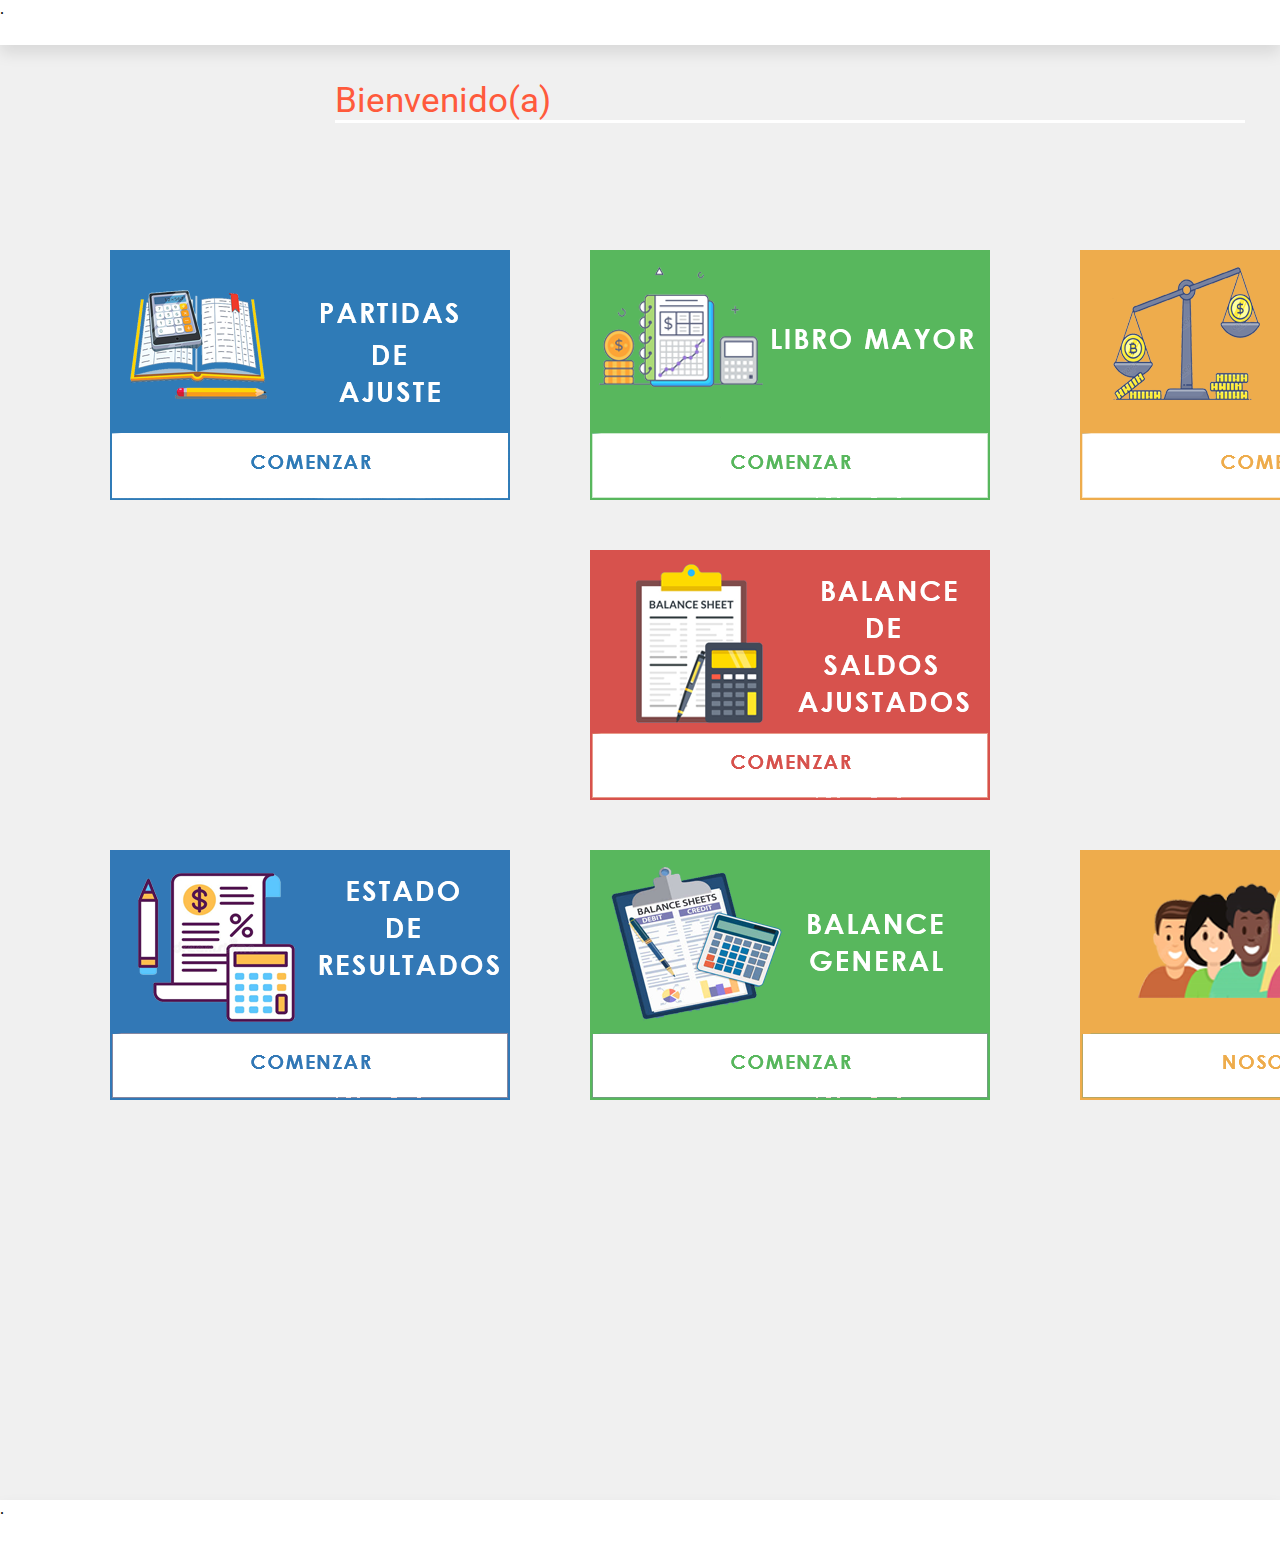
<file: index.html>
<!DOCTYPE html>
<html lang="en">
<head>
    <meta charset="UTF-8">
    <meta http-equiv="X-UA-Compatible" content="IE=edge">
    <meta name="viewport" content="width=device-width, initial-scale=1.0">
    <link rel="stylesheet" href="inicio.css">
    <link rel="preconnect" href="https://fonts.googleapis.com">
    <link rel="preconnect" href="https://fonts.gstatic.com" crossorigin>
    <link href="https://fonts.googleapis.com/css2?family=Roboto:ital,wght@1,500&display=swap" rel="stylesheet"> 
    <title>Inicio</title>
</head>
<body>
    
    
    <a href="diario.html" id="diario"><img src="Libro Diario.png" alt=""></a>
    
    <a href="mayor.html" id="mayor"><img src="Libro Mayor.png" alt=""></a>

    <a href="balanceinicial.html" id="balanceinicial"><img src="Balance de Saldos Inicial.png" alt=""></a>

    <a href="balanceajustado.html" id="balanceajustado"><img src="Balance de Saldos Ajustados.png" alt=""></a>

    <a href="#" id="estado"><img src="Estado de Resultados.png" alt=""></a>

    <a href="#" id="general"><img src="Balance General.png" alt=""></a>

    <a href="#" id="nosotros"><img src="Nosotros.png" alt=""></a>


    <div class="titulo">
        <p>Bienvenido(a)</p>
        <hr>
    </div>
    

    <div class="encabezado">
        .
    </div>

</body>
    <footer>
        <div class="encabezado2">
            .
        </div>
    </footer>
</html>
</file>
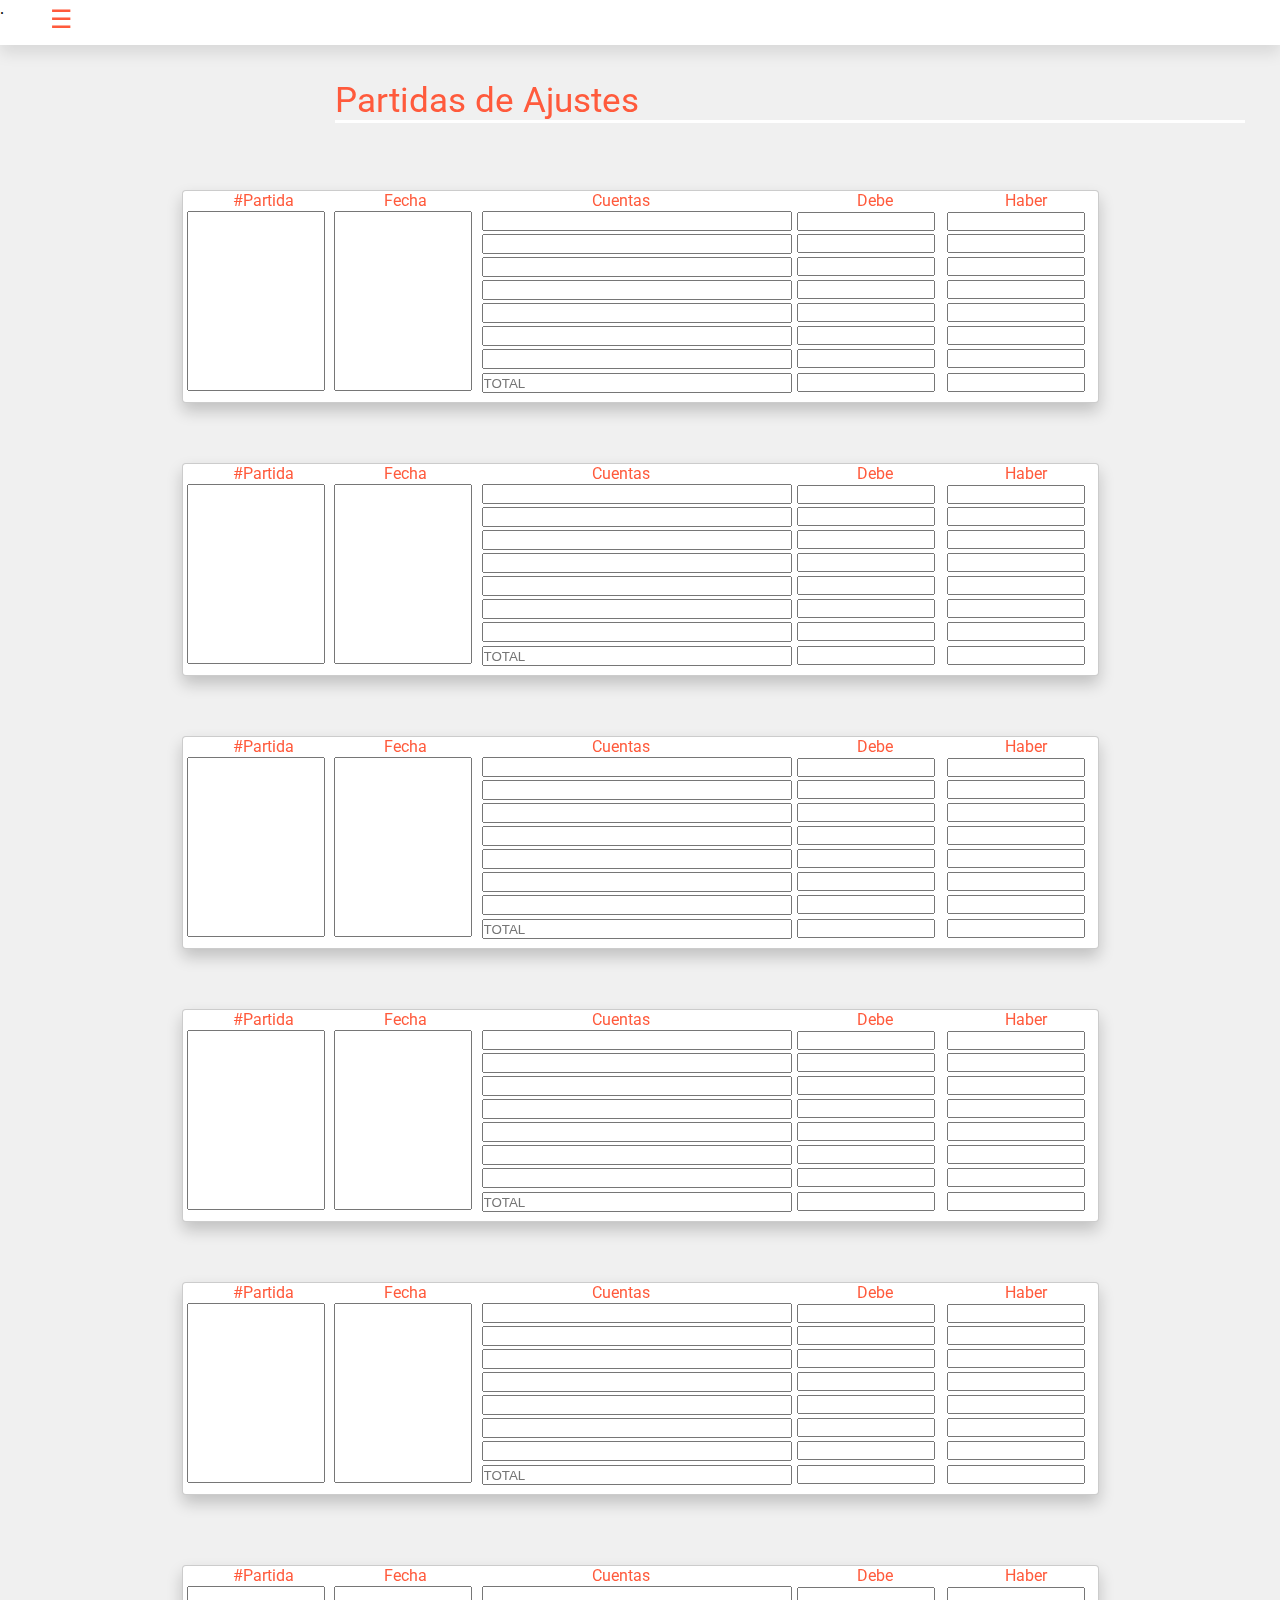
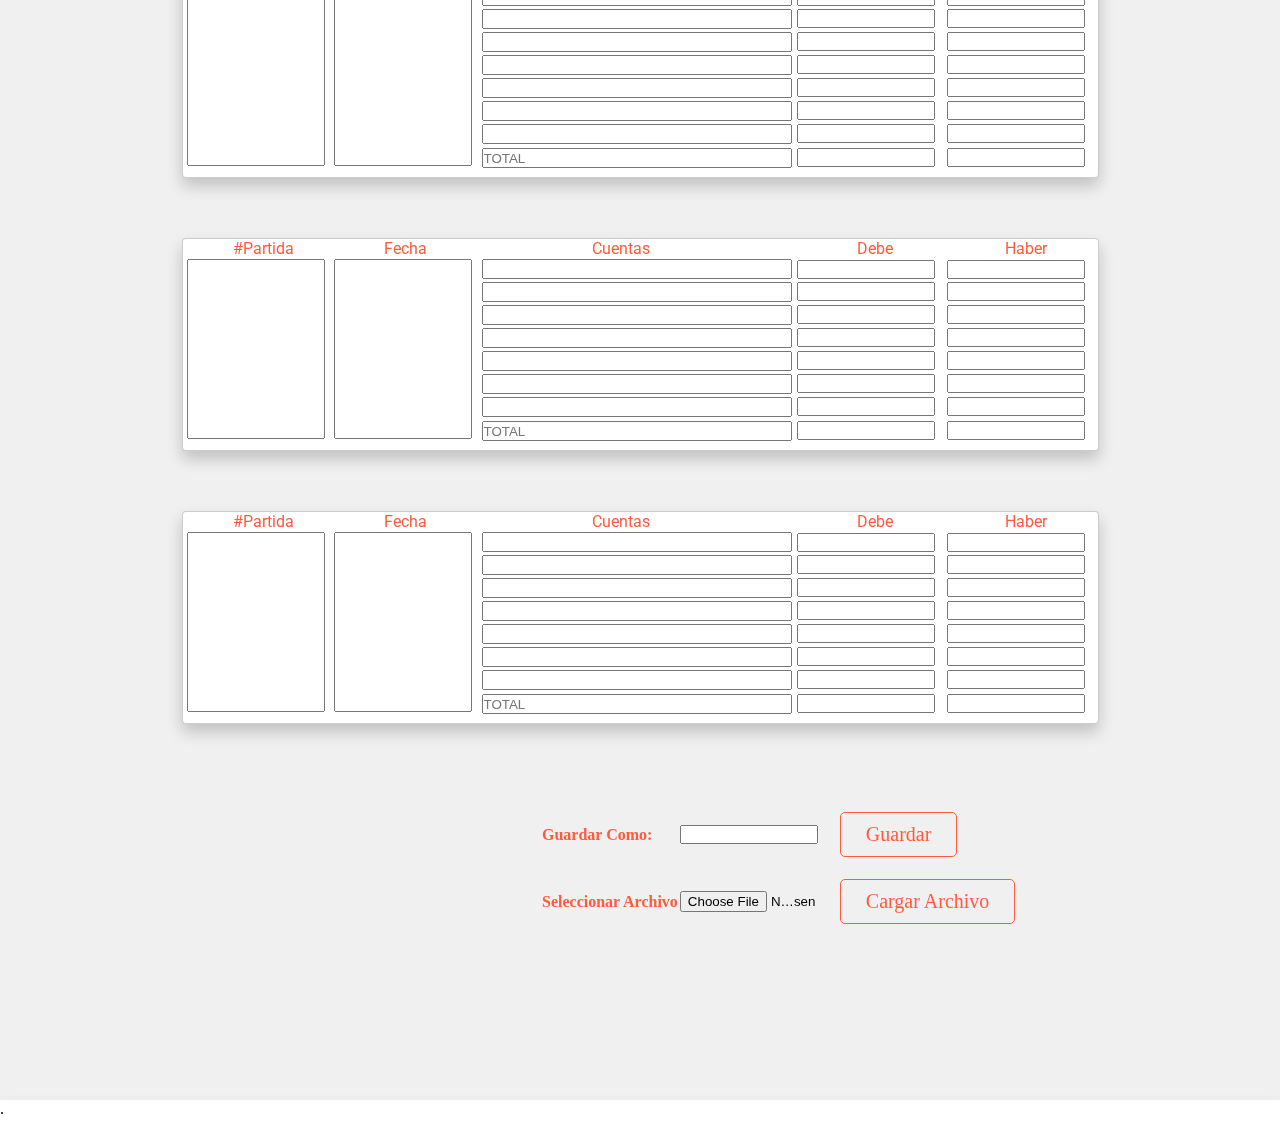
<file: diario.html>
<!DOCTYPE html>
<html lang="en">
<head>
    <meta charset="UTF-8">
    <meta http-equiv="X-UA-Compatible" content="IE=edge">
    <meta name="viewport" content="width=device-width, initial-scale=1.0">
    <link rel="stylesheet" href="style.css">
    <link rel="preconnect" href="https://fonts.googleapis.com">
    <link rel="preconnect" href="https://fonts.gstatic.com" crossorigin>
    <link href="https://fonts.googleapis.com/css2?family=Roboto:ital,wght@1,500&display=swap" rel="stylesheet"> 
    <title>Libro Diario</title>
</head>
<body>
    
    <form action="">
        <div class="diario">
            
            <div id="partide">
                <label for="partida" style= "color: #ff5a3c;">#Partida</label>
                <input type="text" name="partida" id="partida" style= "height: 180px; width: 138px;">
            </div>

            <div id="date">
                <label for="fecha" style= "color: #ff5a3c;">Fecha</label>
                <input type="text" name="fecha" id="fecha" style= "height: 180px;">
            </div>

            <div id="acount">
                <label for="cuenta" style= "color: #ff5a3c;">Cuentas</label>
                <input type="text" name="cuenta" id="cuenta" style="width: 310px; height: 20px; position: absolute; left: 35px;">
                <input type="text" name="" id="cuenta2" style="width: 310px; height: 20px; position: absolute; left: 35px; top: 23px; ">
                <input type="text" name="" id="cuenta3" style="width: 310px; height: 20px; position: absolute; left: 35px; top: 46px; ">
                <input type="text" name="" id="cuenta4" style="width: 310px; height: 20px; position: absolute; left: 35px; top: 69px; ">
                <input type="text" name="" id="cuenta5" style="width: 310px; height: 20px; position: absolute; left: 35px; top: 92px; ">
                <input type="text" name="" id="cuenta6" style="width: 310px; height: 20px; position: absolute; left: 35px; top: 115px; ">
                <input type="text" name="" id="detalle7" style="width: 310px; height: 20px; position: absolute; left: 35px; top: 138px; ">
                <input type="text" name="" id="total" readonly="readonly" placeholder="TOTAL" style="width: 310px; height: 20px; position: absolute; left: 35px; top: 162px; ">
            </div>

            <div id="active">
                <label for="debe" style= "color: #ff5a3c;">Debe</label>
                <input type="text" name="debe" id="debe" step="0.001" oninput="sumard()">
                <input type="text" name="" id="debe2" step="0.001" oninput="sumard()" style= "position: absolute; left: 0px; top: 23px;">
                <input type="text" name="" id="debe3" step="0.001" oninput="sumard()" style= "position: absolute; left: 0px; top: 46px;">
                <input type="text" name="" id="debe4" step="0.001" oninput="sumard()" style= "position: absolute; left: 0px; top: 69px;">
                <input type="text" name="" id="debe5" step="0.001" oninput="sumard()" style= "position: absolute; left: 0px; top: 92px;">
                <input type="text" name="" id="debe6" step="0.001" oninput="sumard()" style= "position: absolute; left: 0px; top: 115px;">
                <input type="text" name="" id="debe7" step="0.001" oninput="sumard()" style= "position: absolute; left: 0px; top: 138px;">
                <input type="text" name="" id="debe8" step="0.001" oninput="sumard()" readonly="readonly" style= "position: absolute; left: 0px; top: 162px;">
            </div>

            <div id="pasive">
                <label for="haber" style= "color: #ff5a3c;">Haber</label>
                <input type="text" name="haber" id="haber" step="0.001" oninput="sumarh()">
                <input type="text" name="" id="haber2" step="0.001" oninput="sumarh()" style= "position: absolute; left: 0px; top: 23px;">
                <input type="text" name="" id="haber3" step="0.001" oninput="sumarh()" style= "position: absolute; left: 0px; top: 46px;">
                <input type="text" name="" id="haber4" step="0.001" oninput="sumarh()" style= "position: absolute; left: 0px; top: 69px;">
                <input type="text" name="" id="haber5" step="0.001" oninput="sumarh()" style= "position: absolute; left: 0px; top: 92px;">
                <input type="text" name="" id="haber6" step="0.001" oninput="sumarh()" style= "position: absolute; left: 0px; top: 115px;">
                <input type="text" name="" id="haber7" step="0.001" oninput="sumarh()" style= "position: absolute; left: 0px; top: 138px;">
                <input type="text" name="" id="haber8" step="0.001" oninput="sumarh()" readonly="readonly" style= "position: absolute; left: 0px; top: 162px;">
            </div>
        </div>
    </form>

    <form action="">
        <div class="diarioo">
            
            <div id="partidee">
                <label for="partida" style= "color: #ff5a3c;">#Partida</label>
                <input type="text" name="partida" id="partidaa" style= "height: 180px; width: 138px;">
            </div>

            <div id="datee">
                <label for="fecha" style= "color: #ff5a3c;">Fecha</label>
                <input type="text" name="fecha" id="fechaa" style= "height: 180px;">
            </div>

            <div id="acountt">
                <label for="cuenta" style= "color: #ff5a3c;">Cuentas</label>
                <input type="text" name="cuenta" id="cuentaa" style="width: 310px; height: 20px; position: absolute; left: 35px;">
                <input type="text" name="" id="cuentaa2" style="width: 310px; height: 20px; position: absolute; left: 35px; top: 23px; ">
                <input type="text" name="" id="cuentaa3" style="width: 310px; height: 20px; position: absolute; left: 35px; top: 46px; ">
                <input type="text" name="" id="cuentaa4" style="width: 310px; height: 20px; position: absolute; left: 35px; top: 69px; ">
                <input type="text" name="" id="cuentaa5" style="width: 310px; height: 20px; position: absolute; left: 35px; top: 92px; ">
                <input type="text" name="" id="cuentaa6" style="width: 310px; height: 20px; position: absolute; left: 35px; top: 115px; ">
                <input type="text" name="" id="detallee7" style="width: 310px; height: 20px; position: absolute; left: 35px; top: 138px; ">
                <input type="text" name="" id="totall" readonly="readonly" placeholder="TOTAL" style="width: 310px; height: 20px; position: absolute; left: 35px; top: 162px; ">
            </div>

            <div id="activee">
                <label for="debe" style= "color: #ff5a3c;">Debe</label>
                <input type="text" name="debe" id="debee" step="0.001" oninput="sumardd()">
                <input type="text" name="" id="debee2" step="0.001" oninput="sumardd()" style= "position: absolute; left: 0px; top: 23px;">
                <input type="text" name="" id="debee3" step="0.001" oninput="sumardd()" style= "position: absolute; left: 0px; top: 46px;">
                <input type="text" name="" id="debee4" step="0.001" oninput="sumardd()" style= "position: absolute; left: 0px; top: 69px;">
                <input type="text" name="" id="debee5" step="0.001" oninput="sumardd()" style= "position: absolute; left: 0px; top: 92px;">
                <input type="text" name="" id="debee6" step="0.001" oninput="sumardd()" style= "position: absolute; left: 0px; top: 115px;">
                <input type="text" name="" id="debee7" step="0.001" oninput="sumardd()" style= "position: absolute; left: 0px; top: 138px;">
                <input type="text" name="" id="debee8" step="0.001" oninput="sumardd()" readonly="readonly" style= "position: absolute; left: 0px; top: 162px;">
            </div>

            <div id="pasivee">
                <label for="haber" style= "color: #ff5a3c;">Haber</label>
                <input type="text" name="haber" id="haberr" step="0.001" oninput="sumarhh()">
                <input type="text" name="" id="haberr2" step="0.001" oninput="sumarhh()" style= "position: absolute; left: 0px; top: 23px;">
                <input type="text" name="" id="haberr3" step="0.001" oninput="sumarhh()" style= "position: absolute; left: 0px; top: 46px;">
                <input type="text" name="" id="haberr4" step="0.001" oninput="sumarhh()" style= "position: absolute; left: 0px; top: 69px;">
                <input type="text" name="" id="haberr5" step="0.001" oninput="sumarhh()" style= "position: absolute; left: 0px; top: 92px;">
                <input type="text" name="" id="haberr6" step="0.001" oninput="sumarhh()" style= "position: absolute; left: 0px; top: 115px;">
                <input type="text" name="" id="haberr7" step="0.001" oninput="sumarhh()" style= "position: absolute; left: 0px; top: 138px;">
                <input type="text" name="" id="haberr8" step="0.001" oninput="sumarhh()" readonly="readonly" style= "position: absolute; left: 0px; top: 162px;">
            </div>
        </div>
    </form>

    <form action="">
        <div class="diariooo">
            
            <div id="partideee">
                <label for="partida" style= "color: #ff5a3c;">#Partida</label>
                <input type="text" name="partida" id="partidaaa" style= "height: 180px; width: 138px;">
            </div>

            <div id="dateee">
                <label for="fecha" style= "color: #ff5a3c;">Fecha</label>
                <input type="text" name="fecha" id="fechaaa" style= "height: 180px;">
            </div>

            <div id="acounttt">
                <label for="cuenta" style= "color: #ff5a3c;">Cuentas</label>
                <input type="text" name="cuenta" id="cuentaaa" style="width: 310px; height: 20px; position: absolute; left: 35px;">
                <input type="text" name="" id="cuentaaa2" style="width: 310px; height: 20px; position: absolute; left: 35px; top: 23px; ">
                <input type="text" name="" id="cuentaaa3" style="width: 310px; height: 20px; position: absolute; left: 35px; top: 46px; ">
                <input type="text" name="" id="cuentaaa4" style="width: 310px; height: 20px; position: absolute; left: 35px; top: 69px; ">
                <input type="text" name="" id="cuentaaa5" style="width: 310px; height: 20px; position: absolute; left: 35px; top: 92px; ">
                <input type="text" name="" id="cuentaaa6" style="width: 310px; height: 20px; position: absolute; left: 35px; top: 115px; ">
                <input type="text" name="" id="detalleee7" style="width: 310px; height: 20px; position: absolute; left: 35px; top: 138px; ">
                <input type="text" name="" id="totalll" readonly="readonly" placeholder="TOTAL" style="width: 310px; height: 20px; position: absolute; left: 35px; top: 162px; ">
            </div>

            <div id="activeee">
                <label for="debe" style= "color: #ff5a3c;">Debe</label>
                <input type="text" name="debe" id="debeee" step="0.001" oninput="sumarddd()">
                <input type="text" name="" id="debeee2" step="0.001" oninput="sumarddd()" style= "position: absolute; left: 0px; top: 23px;">
                <input type="text" name="" id="debeee3" step="0.001" oninput="sumarddd()" style= "position: absolute; left: 0px; top: 46px;">
                <input type="text" name="" id="debeee4" step="0.001" oninput="sumarddd()" style= "position: absolute; left: 0px; top: 69px;">
                <input type="text" name="" id="debeee5" step="0.001" oninput="sumarddd()" style= "position: absolute; left: 0px; top: 92px;">
                <input type="text" name="" id="debeee6" step="0.001" oninput="sumarddd()" style= "position: absolute; left: 0px; top: 115px;">
                <input type="text" name="" id="debeee7" step="0.001" oninput="sumarddd()" style= "position: absolute; left: 0px; top: 138px;">
                <input type="text" name="" id="debeee8" step="0.001" oninput="sumarddd()" readonly="readonly" style= "position: absolute; left: 0px; top: 162px;">
            </div>

            <div id="pasiveee">
                <label for="haber" style= "color: #ff5a3c;">Haber</label>
                <input type="text" name="haber" id="haberrr" step="0.001" oninput="sumarhhh()">
                <input type="text" name="" id="haberrr2" step="0.001" oninput="sumarhhh()" style= "position: absolute; left: 0px; top: 23px;">
                <input type="text" name="" id="haberrr3" step="0.001" oninput="sumarhhh()" style= "position: absolute; left: 0px; top: 46px;">
                <input type="text" name="" id="haberrr4" step="0.001" oninput="sumarhhh()" style= "position: absolute; left: 0px; top: 69px;">
                <input type="text" name="" id="haberrr5" step="0.001" oninput="sumarhhh()" style= "position: absolute; left: 0px; top: 92px;">
                <input type="text" name="" id="haberrr6" step="0.001" oninput="sumarhhh()" style= "position: absolute; left: 0px; top: 115px;">
                <input type="text" name="" id="haberrr7" step="0.001" oninput="sumarhhh()" style= "position: absolute; left: 0px; top: 138px;">
                <input type="text" name="" id="haberrr8" step="0.001" oninput="sumarhhh()" readonly="readonly" style= "position: absolute; left: 0px; top: 162px;">
            </div>
        </div>
    </form>
    
    <form action="">
        <div class="diarioooo">
            
            <div id="partideeee">
                <label for="partida" style= "color: #ff5a3c;">#Partida</label>
                <input type="text" name="partida" id="partidaaaa" style= "height: 180px; width: 138px;">
            </div>

            <div id="dateeee">
                <label for="fecha" style= "color: #ff5a3c;">Fecha</label>
                <input type="text" name="fecha" id="fechaaaa" style= "height: 180px;">
            </div>

            <div id="acountttt">
                <label for="cuenta" style= "color: #ff5a3c;">Cuentas</label>
                <input type="text" name="cuenta" id="cuentaaaa" style="width: 310px; height: 20px; position: absolute; left: 35px;">
                <input type="text" name="" id="cuentaaaa2" style="width: 310px; height: 20px; position: absolute; left: 35px; top: 23px; ">
                <input type="text" name="" id="cuentaaaa3" style="width: 310px; height: 20px; position: absolute; left: 35px; top: 46px; ">
                <input type="text" name="" id="cuentaaaa4" style="width: 310px; height: 20px; position: absolute; left: 35px; top: 69px; ">
                <input type="text" name="" id="cuentaaaa5" style="width: 310px; height: 20px; position: absolute; left: 35px; top: 92px; ">
                <input type="text" name="" id="cuentaaaa6" style="width: 310px; height: 20px; position: absolute; left: 35px; top: 115px; ">
                <input type="text" name="" id="detalleeee7" style="width: 310px; height: 20px; position: absolute; left: 35px; top: 138px; ">
                <input type="text" name="" id="totallll" readonly="readonly" placeholder="TOTAL" style="width: 310px; height: 20px; position: absolute; left: 35px; top: 162px; ">
            </div>

            <div id="activeeee">
                <label for="debe" style= "color: #ff5a3c;">Debe</label>
                <input type="text" name="debe" id="debeeee" step="0.001" oninput="sumardddd()">
                <input type="text" name="" id="debeeee2" step="0.001" oninput="sumardddd()" style= "position: absolute; left: 0px; top: 23px;">
                <input type="text" name="" id="debeeee3" step="0.001" oninput="sumardddd()" style= "position: absolute; left: 0px; top: 46px;">
                <input type="text" name="" id="debeeee4" step="0.001" oninput="sumardddd()" style= "position: absolute; left: 0px; top: 69px;">
                <input type="text" name="" id="debeeee5" step="0.001" oninput="sumardddd()" style= "position: absolute; left: 0px; top: 92px;">
                <input type="text" name="" id="debeeee6" step="0.001" oninput="sumardddd()" style= "position: absolute; left: 0px; top: 115px;">
                <input type="text" name="" id="debeeee7" step="0.001" oninput="sumardddd()" style= "position: absolute; left: 0px; top: 138px;">
                <input type="text" name="" id="debeeee8" step="0.001" oninput="sumardddd()" readonly="readonly" style= "position: absolute; left: 0px; top: 162px;">
            </div>

            <div id="pasiveeee">
                <label for="haber" style= "color: #ff5a3c;">Haber</label>
                <input type="text" name="haber" id="haberrrr" step="0.001" oninput="sumarhhhh()">
                <input type="text" name="" id="haberrrr2" step="0.001" oninput="sumarhhhh()" style= "position: absolute; left: 0px; top: 23px;">
                <input type="text" name="" id="haberrrr3" step="0.001" oninput="sumarhhhh()" style= "position: absolute; left: 0px; top: 46px;">
                <input type="text" name="" id="haberrrr4" step="0.001" oninput="sumarhhhh()" style= "position: absolute; left: 0px; top: 69px;">
                <input type="text" name="" id="haberrrr5" step="0.001" oninput="sumarhhhh()" style= "position: absolute; left: 0px; top: 92px;">
                <input type="text" name="" id="haberrrr6" step="0.001" oninput="sumarhhhh()" style= "position: absolute; left: 0px; top: 115px;">
                <input type="text" name="" id="haberrrr7" step="0.001" oninput="sumarhhhh()" style= "position: absolute; left: 0px; top: 138px;">
                <input type="text" name="" id="haberrrr8" step="0.001" oninput="sumarhhhh()" readonly="readonly" style= "position: absolute; left: 0px; top: 162px;">
            </div>
        </div>
    </form>

    <form action="">
        <div class="diariooooo">
            
            <div id="partideeeee">
                <label for="partida" style= "color: #ff5a3c;">#Partida</label>
                <input type="text" name="partida" id="partidaaaaa" style= "height: 180px; width: 138px;">
            </div>

            <div id="dateeeee">
                <label for="fecha" style= "color: #ff5a3c;">Fecha</label>
                <input type="text" name="fecha" id="fechaaaaa" style= "height: 180px;">
            </div>

            <div id="acounttttt">
                <label for="cuenta" style= "color: #ff5a3c;">Cuentas</label>
                <input type="text" name="cuenta" id="cuentaaaaa" style="width: 310px; height: 20px; position: absolute; left: 35px;">
                <input type="text" name="" id="cuentaaaaa2" style="width: 310px; height: 20px; position: absolute; left: 35px; top: 23px; ">
                <input type="text" name="" id="cuentaaaaa3" style="width: 310px; height: 20px; position: absolute; left: 35px; top: 46px; ">
                <input type="text" name="" id="cuentaaaaa4" style="width: 310px; height: 20px; position: absolute; left: 35px; top: 69px; ">
                <input type="text" name="" id="cuentaaaaa5" style="width: 310px; height: 20px; position: absolute; left: 35px; top: 92px; ">
                <input type="text" name="" id="cuentaaaaa6" style="width: 310px; height: 20px; position: absolute; left: 35px; top: 115px; ">
                <input type="text" name="" id="detalleeeee7" style="width: 310px; height: 20px; position: absolute; left: 35px; top: 138px; ">
                <input type="text" name="" id="totalllll" readonly="readonly" placeholder="TOTAL" style="width: 310px; height: 20px; position: absolute; left: 35px; top: 162px; ">
            </div>

            <div id="activeeeee">
                <label for="debe" style= "color: #ff5a3c;">Debe</label>
                <input type="text" name="debe" id="debeeeee" step="0.001" oninput="sumarddddd()">
                <input type="text" name="" id="debeeeee2" step="0.001" oninput="sumarddddd()" style= "position: absolute; left: 0px; top: 23px;">
                <input type="text" name="" id="debeeeee3" step="0.001" oninput="sumarddddd()" style= "position: absolute; left: 0px; top: 46px;">
                <input type="text" name="" id="debeeeee4" step="0.001" oninput="sumarddddd()" style= "position: absolute; left: 0px; top: 69px;">
                <input type="text" name="" id="debeeeee5" step="0.001" oninput="sumarddddd()" style= "position: absolute; left: 0px; top: 92px;">
                <input type="text" name="" id="debeeeee6" step="0.001" oninput="sumarddddd()" style= "position: absolute; left: 0px; top: 115px;">
                <input type="text" name="" id="debeeeee7" step="0.001" oninput="sumarddddd()" style= "position: absolute; left: 0px; top: 138px;">
                <input type="text" name="" id="debeeeee8" step="0.001" oninput="sumarddddd()" readonly="readonly" style= "position: absolute; left: 0px; top: 162px;">
            </div>

            <div id="pasiveeeee">
                <label for="haber" style= "color: #ff5a3c;">Haber</label>
                <input type="text" name="haber" id="haberrrrr" step="0.001" oninput="sumarhhhhh()">
                <input type="text" name="" id="haberrrrr2" step="0.001" oninput="sumarhhhhh()" style= "position: absolute; left: 0px; top: 23px;">
                <input type="text" name="" id="haberrrrr3" step="0.001" oninput="sumarhhhhh()" style= "position: absolute; left: 0px; top: 46px;">
                <input type="text" name="" id="haberrrrr4" step="0.001" oninput="sumarhhhhh()" style= "position: absolute; left: 0px; top: 69px;">
                <input type="text" name="" id="haberrrrr5" step="0.001" oninput="sumarhhhhh()" style= "position: absolute; left: 0px; top: 92px;">
                <input type="text" name="" id="haberrrrr6" step="0.001" oninput="sumarhhhhh()" style= "position: absolute; left: 0px; top: 115px;">
                <input type="text" name="" id="haberrrrr7" step="0.001" oninput="sumarhhhhh()" style= "position: absolute; left: 0px; top: 138px;">
                <input type="text" name="" id="haberrrrr8" step="0.001" oninput="sumarhhhhh()" readonly="readonly" style= "position: absolute; left: 0px; top: 162px;">
            </div>
        </div>
    </form>

    <form action="">
        <div class="diarioooooo">
            
            <div id="partideeeeee">
                <label for="partida" style= "color: #ff5a3c;">#Partida</label>
                <input type="text" name="partida" id="partidaaaaaa" style= "height: 180px; width: 138px;">
            </div>

            <div id="dateeeeee">
                <label for="fecha" style= "color: #ff5a3c;">Fecha</label>
                <input type="text" name="fecha" id="fechaaaaaa" style= "height: 180px;">
            </div>

            <div id="acountttttt">
                <label for="cuenta" style= "color: #ff5a3c;">Cuentas</label>
                <input type="text" name="cuenta" id="cuentaaaaaa" style="width: 310px; height: 20px; position: absolute; left: 35px;">
                <input type="text" name="" id="cuentaaaaaa2" style="width: 310px; height: 20px; position: absolute; left: 35px; top: 23px; ">
                <input type="text" name="" id="cuentaaaaaa3" style="width: 310px; height: 20px; position: absolute; left: 35px; top: 46px; ">
                <input type="text" name="" id="cuentaaaaaa4" style="width: 310px; height: 20px; position: absolute; left: 35px; top: 69px; ">
                <input type="text" name="" id="cuentaaaaaa5" style="width: 310px; height: 20px; position: absolute; left: 35px; top: 92px; ">
                <input type="text" name="" id="cuentaaaaaa6" style="width: 310px; height: 20px; position: absolute; left: 35px; top: 115px; ">
                <input type="text" name="" id="detalleeeeee7" style="width: 310px; height: 20px; position: absolute; left: 35px; top: 138px; ">
                <input type="text" name="" id="totallllll" readonly="readonly" placeholder="TOTAL" style="width: 310px; height: 20px; position: absolute; left: 35px; top: 162px; ">
            </div>

            <div id="activeeeeee">
                <label for="debe" style= "color: #ff5a3c;">Debe</label>
                <input type="text" name="debe" id="debeeeeee" step="0.001" oninput="sumardddddd()">
                <input type="text" name="" id="debeeeeee2" step="0.001" oninput="sumardddddd()" style= "position: absolute; left: 0px; top: 23px;">
                <input type="text" name="" id="debeeeeee3" step="0.001" oninput="sumardddddd()" style= "position: absolute; left: 0px; top: 46px;">
                <input type="text" name="" id="debeeeeee4" step="0.001" oninput="sumardddddd()" style= "position: absolute; left: 0px; top: 69px;">
                <input type="text" name="" id="debeeeeee5" step="0.001" oninput="sumardddddd()" style= "position: absolute; left: 0px; top: 92px;">
                <input type="text" name="" id="debeeeeee6" step="0.001" oninput="sumardddddd()" style= "position: absolute; left: 0px; top: 115px;">
                <input type="text" name="" id="debeeeeee7" step="0.001" oninput="sumardddddd()" style= "position: absolute; left: 0px; top: 138px;">
                <input type="text" name="" id="debeeeeee8" step="0.001" oninput="sumardddddd()" readonly="readonly" style= "position: absolute; left: 0px; top: 162px;">
            </div>

            <div id="pasiveeeeee">
                <label for="haber" style= "color: #ff5a3c;">Haber</label>
                <input type="text" name="haber" id="haberrrrrr" step="0.001" oninput="sumarhhhhhh()">
                <input type="text" name="" id="haberrrrrr2" step="0.001" oninput="sumarhhhhhh()" style= "position: absolute; left: 0px; top: 23px;">
                <input type="text" name="" id="haberrrrrr3" step="0.001" oninput="sumarhhhhhh()" style= "position: absolute; left: 0px; top: 46px;">
                <input type="text" name="" id="haberrrrrr4" step="0.001" oninput="sumarhhhhhh()" style= "position: absolute; left: 0px; top: 69px;">
                <input type="text" name="" id="haberrrrrr5" step="0.001" oninput="sumarhhhhhh()" style= "position: absolute; left: 0px; top: 92px;">
                <input type="text" name="" id="haberrrrrr6" step="0.001" oninput="sumarhhhhhh()" style= "position: absolute; left: 0px; top: 115px;">
                <input type="text" name="" id="haberrrrrr7" step="0.001" oninput="sumarhhhhhh()" style= "position: absolute; left: 0px; top: 138px;">
                <input type="text" name="" id="haberrrrrr8" step="0.001" oninput="sumarhhhhhh()" readonly="readonly" style= "position: absolute; left: 0px; top: 162px;">
            </div>
        </div>
    </form>

    <form action="">
        <div class="diariooooooo">
            
            <div id="partideeeeeee">
                <label for="partida" style= "color: #ff5a3c;">#Partida</label>
                <input type="text" name="partida" id="partidaaaaaaa" style= "height: 180px; width: 138px;">
            </div>

            <div id="dateeeeeee">
                <label for="fecha" style= "color: #ff5a3c;">Fecha</label>
                <input type="text" name="fecha" id="fechaaaaaaa" style= "height: 180px;">
            </div>

            <div id="acounttttttt">
                <label for="cuenta" style= "color: #ff5a3c;">Cuentas</label>
                <input type="text" name="cuenta" id="cuentaaaaaaa" style="width: 310px; height: 20px; position: absolute; left: 35px;">
                <input type="text" name="" id="cuentaaaaaaa2" style="width: 310px; height: 20px; position: absolute; left: 35px; top: 23px; ">
                <input type="text" name="" id="cuentaaaaaaa3" style="width: 310px; height: 20px; position: absolute; left: 35px; top: 46px; ">
                <input type="text" name="" id="cuentaaaaaaa4" style="width: 310px; height: 20px; position: absolute; left: 35px; top: 69px; ">
                <input type="text" name="" id="cuentaaaaaaa5" style="width: 310px; height: 20px; position: absolute; left: 35px; top: 92px; ">
                <input type="text" name="" id="cuentaaaaaaa6" style="width: 310px; height: 20px; position: absolute; left: 35px; top: 115px; ">
                <input type="text" name="" id="detalleeeeeee7" style="width: 310px; height: 20px; position: absolute; left: 35px; top: 138px; ">
                <input type="text" name="" id="totalllllll" readonly="readonly" placeholder="TOTAL" style="width: 310px; height: 20px; position: absolute; left: 35px; top: 162px; ">
            </div>

            <div id="activeeeeeee">
                <label for="debe" style= "color: #ff5a3c;">Debe</label>
                <input type="text" name="debe" id="debeeeeeee" step="0.001" oninput="sumarddddddd()">
                <input type="text" name="" id="debeeeeeee2" step="0.001" oninput="sumarddddddd()" style= "position: absolute; left: 0px; top: 23px;">
                <input type="text" name="" id="debeeeeeee3" step="0.001" oninput="sumarddddddd()" style= "position: absolute; left: 0px; top: 46px;">
                <input type="text" name="" id="debeeeeeee4" step="0.001" oninput="sumarddddddd()" style= "position: absolute; left: 0px; top: 69px;">
                <input type="text" name="" id="debeeeeeee5" step="0.001" oninput="sumarddddddd()" style= "position: absolute; left: 0px; top: 92px;">
                <input type="text" name="" id="debeeeeeee6" step="0.001" oninput="sumarddddddd()" style= "position: absolute; left: 0px; top: 115px;">
                <input type="text" name="" id="debeeeeeee7" step="0.001" oninput="sumarddddddd()" style= "position: absolute; left: 0px; top: 138px;">
                <input type="text" name="" id="debeeeeeee8" step="0.001" oninput="sumarddddddd()" readonly="readonly" style= "position: absolute; left: 0px; top: 162px;">
            </div>

            <div id="pasiveeeeeee">
                <label for="haber" style= "color: #ff5a3c;">Haber</label>
                <input type="text" name="haber" id="haberrrrrrr" step="0.001" oninput="sumarhhhhhhh()">
                <input type="text" name="" id="haberrrrrrr2" step="0.001" oninput="sumarhhhhhhh()" style= "position: absolute; left: 0px; top: 23px;">
                <input type="text" name="" id="haberrrrrrr3" step="0.001" oninput="sumarhhhhhhh()" style= "position: absolute; left: 0px; top: 46px;">
                <input type="text" name="" id="haberrrrrrr4" step="0.001" oninput="sumarhhhhhhh()" style= "position: absolute; left: 0px; top: 69px;">
                <input type="text" name="" id="haberrrrrrr5" step="0.001" oninput="sumarhhhhhhh()" style= "position: absolute; left: 0px; top: 92px;">
                <input type="text" name="" id="haberrrrrrr6" step="0.001" oninput="sumarhhhhhhh()" style= "position: absolute; left: 0px; top: 115px;">
                <input type="text" name="" id="haberrrrrrr7" step="0.001" oninput="sumarhhhhhhh()" style= "position: absolute; left: 0px; top: 138px;">
                <input type="text" name="" id="haberrrrrrr8" step="0.001" oninput="sumarhhhhhhh()" readonly="readonly" style= "position: absolute; left: 0px; top: 162px;">
            </div>
        </div>
    </form>

    <form action="">
        <div class="diarioooooooo">
            
            <div id="partideeeeeeee">
                <label for="partida" style= "color: #ff5a3c;">#Partida</label>
                <input type="text" name="partida" id="partidaaaaaaaa" style= "height: 180px; width: 138px;">
            </div>

            <div id="dateeeeeeee">
                <label for="fecha" style= "color: #ff5a3c;">Fecha</label>
                <input type="text" name="fecha" id="fechaaaaaaaa" style= "height: 180px;">
            </div>

            <div id="acountttttttt">
                <label for="cuenta" style= "color: #ff5a3c;">Cuentas</label>
                <input type="text" name="cuenta" id="cuentaaaaaaaa" style="width: 310px; height: 20px; position: absolute; left: 35px;">
                <input type="text" name="" id="cuentaaaaaaaa2" style="width: 310px; height: 20px; position: absolute; left: 35px; top: 23px; ">
                <input type="text" name="" id="cuentaaaaaaaa3" style="width: 310px; height: 20px; position: absolute; left: 35px; top: 46px; ">
                <input type="text" name="" id="cuentaaaaaaaa4" style="width: 310px; height: 20px; position: absolute; left: 35px; top: 69px; ">
                <input type="text" name="" id="cuentaaaaaaaa5" style="width: 310px; height: 20px; position: absolute; left: 35px; top: 92px; ">
                <input type="text" name="" id="cuentaaaaaaaa6" style="width: 310px; height: 20px; position: absolute; left: 35px; top: 115px; ">
                <input type="text" name="" id="detalleeeeeeee7" style="width: 310px; height: 20px; position: absolute; left: 35px; top: 138px; ">
                <input type="text" name="" id="totalllllll" readonly="readonly" placeholder="TOTAL" style="width: 310px; height: 20px; position: absolute; left: 35px; top: 162px; ">
            </div>

            <div id="activeeeeeeee">
                <label for="debe" style= "color: #ff5a3c;">Debe</label>
                <input type="text" name="debe" id="debeeeeeeee" step="0.001" oninput="sumardddddddd()">
                <input type="text" name="" id="debeeeeeeee2" step="0.001" oninput="sumardddddddd()" style= "position: absolute; left: 0px; top: 23px;">
                <input type="text" name="" id="debeeeeeeee3" step="0.001" oninput="sumardddddddd()" style= "position: absolute; left: 0px; top: 46px;">
                <input type="text" name="" id="debeeeeeeee4" step="0.001" oninput="sumardddddddd()" style= "position: absolute; left: 0px; top: 69px;">
                <input type="text" name="" id="debeeeeeeee5" step="0.001" oninput="sumardddddddd()" style= "position: absolute; left: 0px; top: 92px;">
                <input type="text" name="" id="debeeeeeeee6" step="0.001" oninput="sumardddddddd()" style= "position: absolute; left: 0px; top: 115px;">
                <input type="text" name="" id="debeeeeeeee7" step="0.001" oninput="sumardddddddd()" style= "position: absolute; left: 0px; top: 138px;">
                <input type="text" name="" id="debeeeeeeee8" step="0.001" oninput="sumardddddddd()" readonly="readonly" style= "position: absolute; left: 0px; top: 162px;">
            </div>

            <div id="pasiveeeeeeee">
                <label for="haber" style= "color: #ff5a3c;">Haber</label>
                <input type="text" name="haber" id="haberrrrrrrr" step="0.001" oninput="sumarhhhhhhhh()">
                <input type="text" name="" id="haberrrrrrrr2" step="0.001" oninput="sumarhhhhhhhh()" style= "position: absolute; left: 0px; top: 23px;">
                <input type="text" name="" id="haberrrrrrrr3" step="0.001" oninput="sumarhhhhhhhh()" style= "position: absolute; left: 0px; top: 46px;">
                <input type="text" name="" id="haberrrrrrrr4" step="0.001" oninput="sumarhhhhhhhh()" style= "position: absolute; left: 0px; top: 69px;">
                <input type="text" name="" id="haberrrrrrrr5" step="0.001" oninput="sumarhhhhhhhh()" style= "position: absolute; left: 0px; top: 92px;">
                <input type="text" name="" id="haberrrrrrrr6" step="0.001" oninput="sumarhhhhhhhh()" style= "position: absolute; left: 0px; top: 115px;">
                <input type="text" name="" id="haberrrrrrrr7" step="0.001" oninput="sumarhhhhhhhh()" style= "position: absolute; left: 0px; top: 138px;">
                <input type="text" name="" id="haberrrrrrrr8" step="0.001" oninput="sumarhhhhhhhh()" readonly="readonly" style= "position: absolute; left: 0px; top: 162px;">
            </div>
        </div>
    </form>

    <header class="header">
		<div class="container">
		<div class="btn-menu">
			<label for="btn-menu">☰</label>
		</div>
	</header>
	<div class="capa"></div>
        <input type="checkbox" id="btn-menu">
    <div class="container-menu">
	    <div class="cont-menu">
            <nav>
            <a href="index.html">Incio</a>
            <a href="diario.html">Partidas de Ajuste</a>
            <a href="mayor.html">Libro Mayor</a>
            <a href="balanceinicial.html">Balance Inicial de Saldos</a>
            <a href="balanceajustado.html">Balance de Saldos Ajustados</a>
            <a href="#">Estado de Resultados</a>
            <a href="#">Balance General</a>
            <a href="#">Nosotros</a>
            </nav>
            <label for="btn-menu">✖️</label>
	    </div>
    </div>

    
    <table id="tabla">
        <tr id="guardar">
            <td style="color: #ff5a3c;"><strong>Guardar Como:</strong></td>
            <td><input id="inputFileNameToSaveAs"></input></td>
            <td><button class="boton" onclick="saveTextAsFile()">Guardar</button></td>
        </tr>
        <tr id="seleccionar">
            <td style="color: #ff5a3c;"><strong>Seleccionar Archivo</strong></td>
            <td><input type="file" id="fileToLoad">
            <td><button class="boton2" onclick="loadFileAsText()">Cargar Archivo</button></td>
        </tr>
    </table>
    <div class="titulo">
        <p>Partidas de Ajustes</p>
        <hr>
    </div>

    <div class="encabezado">
        .
    </div>

    

    <script src="script.js"></script>
</body>

<footer>
    <div class="encabezado2">
        .
    </div>
</footer>
</html>
</file>
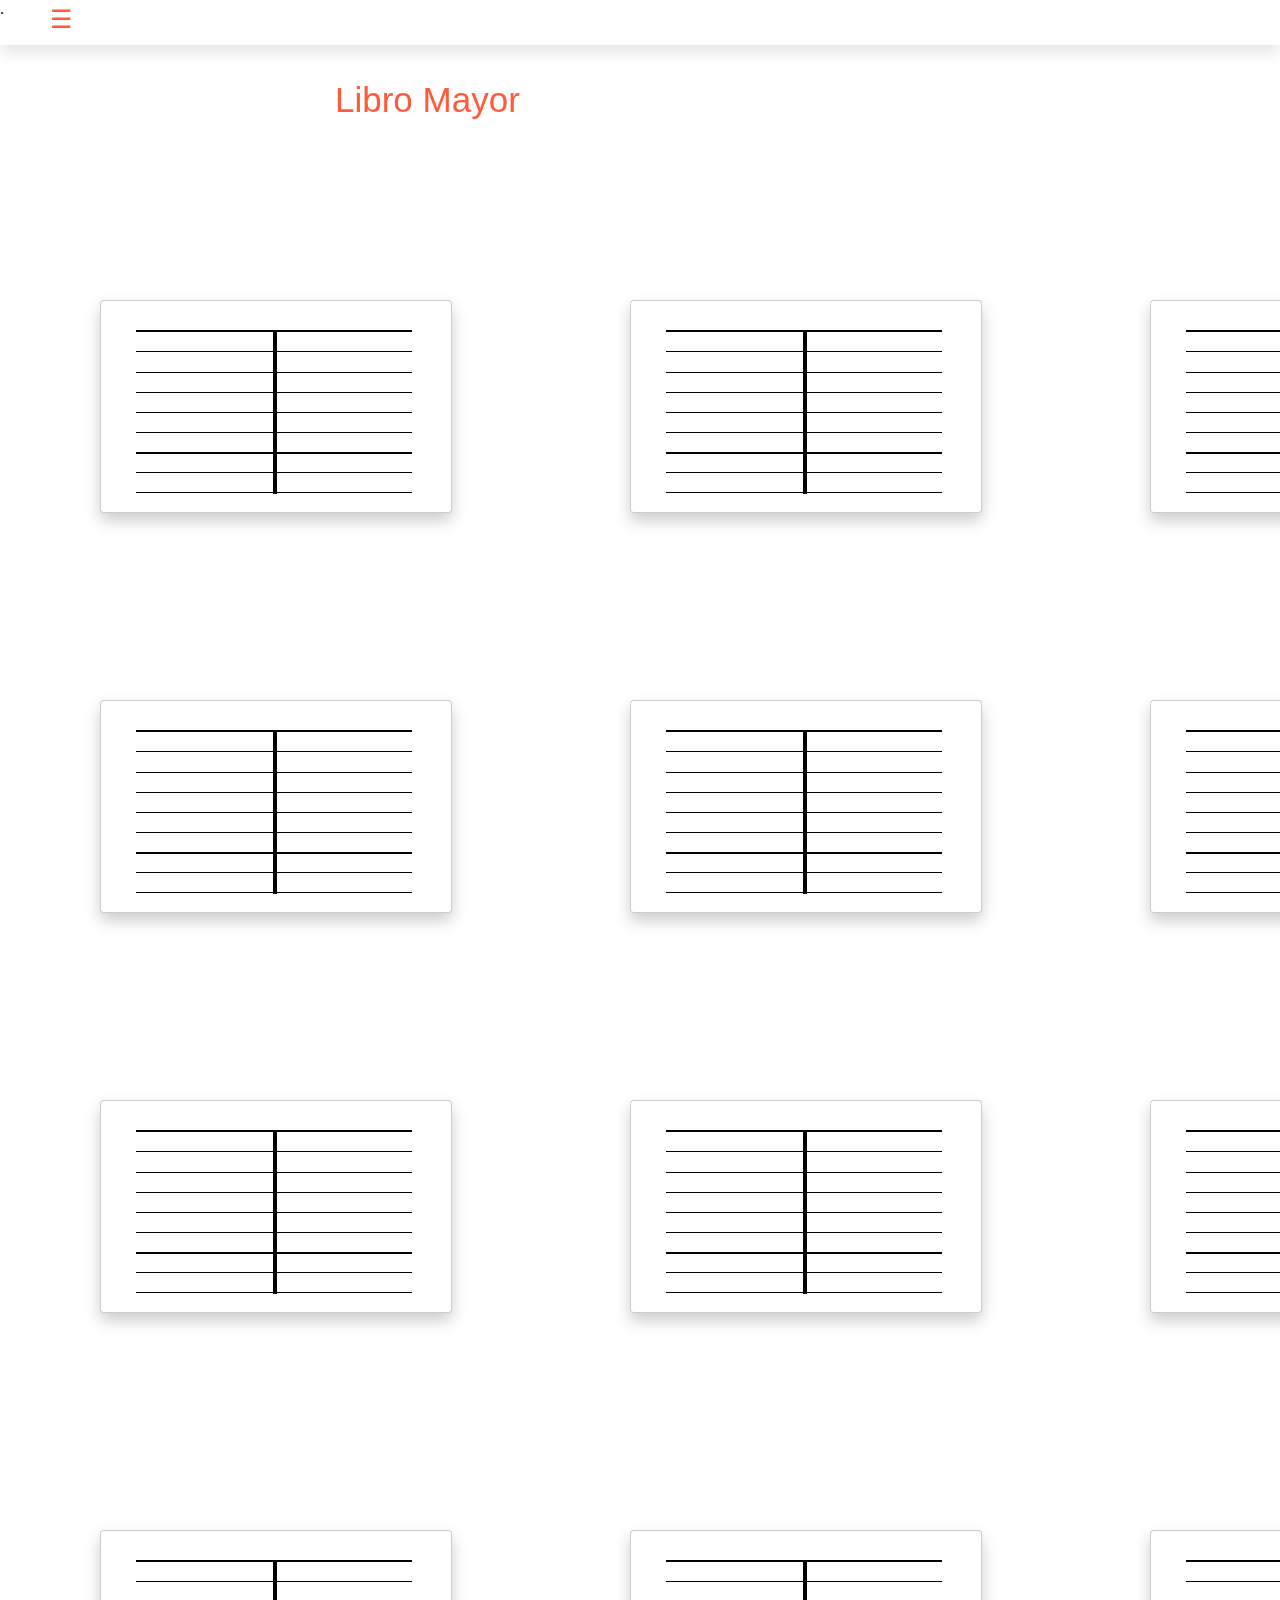
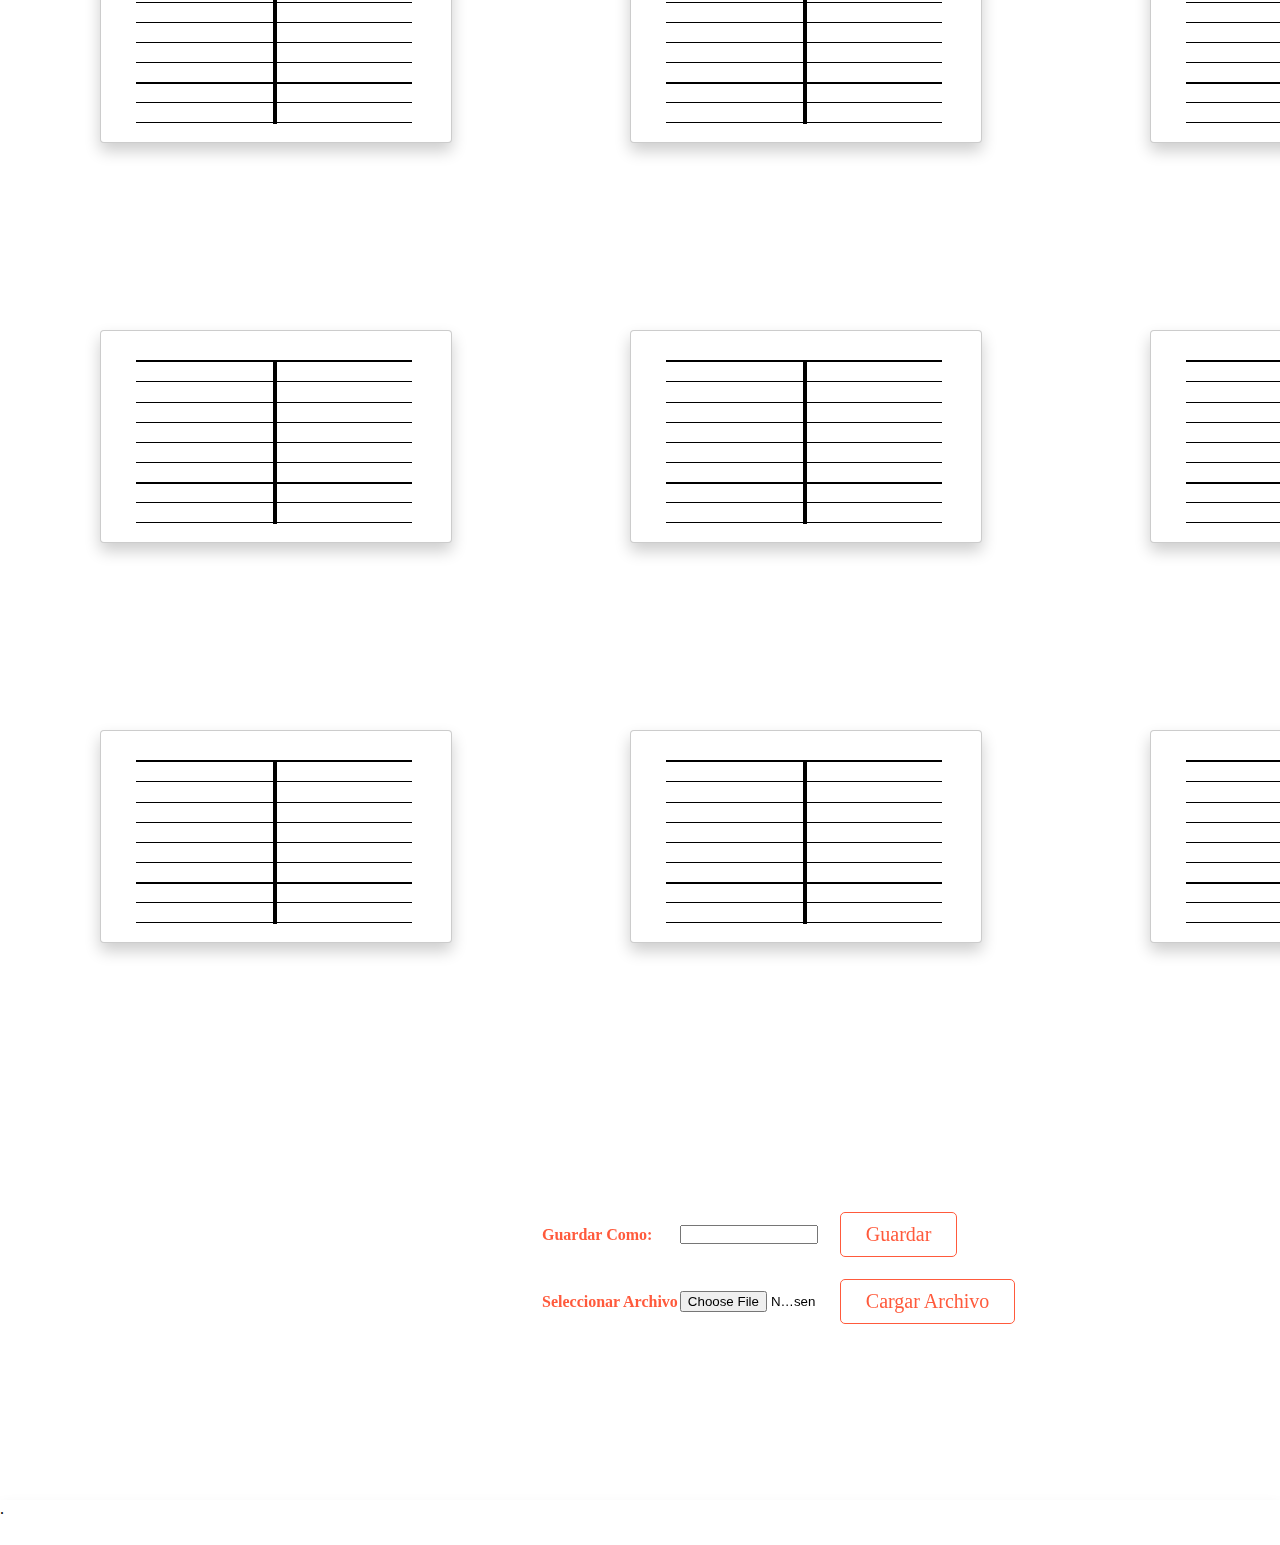
<file: mayor.html>
<!DOCTYPE html>
<html lang="en">
<head>
    <meta charset="UTF-8">
    <meta http-equiv="X-UA-Compatible" content="IE=edge">
    <meta name="viewport" content="width=device-width, initial-scale=1.0">
    <link rel="stylesheet" href="mayor.css">
    <title>Mayor</title>
</head>
<body>
    <form action="">
        <div class="contenedor">
            <div id="mover">
            
                <input type="text" class="titulo" id="titulo1" style=" position: absolute; top: 49px; left: 150px; width: 276px;">
                
                <input type="text" class="debe" id="debe"  oninput="sumard()" style=" position: absolute; top: 70px; left: 150px;">
                <input type="text" class="debe" id="debe2" oninput="sumard()" style=" position: absolute; top: 91px; left: 150px;">
                <input type="text" class="debe" id="debe3" oninput="sumard()" style=" position: absolute; top: 111px; left: 150px;">
                <input type="text" class="debe" id="debe4" oninput="sumard()" style=" position: absolute; top: 131px; left: 150px;">
                <input type="text" class="debe" id="debe5" oninput="sumard()" style=" position: absolute; top: 151px; left: 150px;">
                <input type="text" class="debe" id="debe6" oninput="sumard()" style=" position: absolute; top: 171px; left: 150px; border-bottom: 2px solid black;">
                <input type="text" class="debe" id="total" oninput="sumard()" style=" position: absolute; top: 191px; left: 150px;">
                <input type="text" class="debe" id="diferencia" style=" position: absolute; top: 211px; left: 150px;">


                <input type="text" class="haber" id="haber"  oninput="sumarh()" style=" position: absolute; top: 70px; left: 288px;">
                <input type="text" class="haber" id="haber2" oninput="sumarh()"  style=" position: absolute; top: 91px; left: 288px;">
                <input type="text" class="haber" id="haber3" oninput="sumarh()"  style=" position: absolute; top: 111px; left: 288px;">
                <input type="text" class="haber" id="haber4" oninput="sumarh()"  style=" position: absolute; top: 131px; left: 288px;">
                <input type="text" class="haber" id="haber5" oninput="sumarh()"  style=" position: absolute; top: 151px; left: 288px;">
                <input type="text" class="haber" id="haber6" oninput="sumarh()"  style=" position: absolute; top: 171px; left: 288px; border-bottom: 2px solid black;">
                <input type="text" class="haber" id="total2" oninput="sumarh()"  style=" position: absolute; top: 191px; left: 288px;">
                <input type="text" class="haber" id="diferencia2" style=" position: absolute; top: 211px; left: 288px;">

                <hr style="width: 0.1px; height: 159px; display: inline-block; position: absolute; top: 65px; left: 287px; border: 2px solid black;">
            </div>
        </div>
    </form>

    <form action="">
        <div class="contenedorr">
            <div id="moverr">
            
                <input type="text" class="titulo" id="titulo2" style=" position: absolute; top: 49px; left: 150px; width: 276px;">
                
                <input type="text" class="debe" id="debee"  oninput="sumardd()" style=" position: absolute; top: 70px; left: 150px;">
                <input type="text" class="debe" id="debee2" oninput="sumardd()" style=" position: absolute; top: 91px; left: 150px;">
                <input type="text" class="debe" id="debee3" oninput="sumardd()" style=" position: absolute; top: 111px; left: 150px;">
                <input type="text" class="debe" id="debee4" oninput="sumardd()" style=" position: absolute; top: 131px; left: 150px;">
                <input type="text" class="debe" id="debee5" oninput="sumardd()" style=" position: absolute; top: 151px; left: 150px;">
                <input type="text" class="debe" id="debee6" oninput="sumardd()" style=" position: absolute; top: 171px; left: 150px; border-bottom: 2px solid black;">
                <input type="text" class="debe" id="totall" oninput="sumardd()" style=" position: absolute; top: 191px; left: 150px;">
                <input type="text" class="debe" id="diferenciaa" style=" position: absolute; top: 211px; left: 150px;">


                <input type="text" class="haberr" id="haberr"  oninput="sumarhh()" style=" position: absolute; top: 70px; left: 288px;">
                <input type="text" class="haberr" id="haberr2" oninput="sumarhh()"  style=" position: absolute; top: 91px; left: 288px;">
                <input type="text" class="haberr" id="haberr3" oninput="sumarhh()"  style=" position: absolute; top: 111px; left: 288px;">
                <input type="text" class="haberr" id="haberr4" oninput="sumarhh()"  style=" position: absolute; top: 131px; left: 288px;">
                <input type="text" class="haberr" id="haberr5" oninput="sumarhh()"  style=" position: absolute; top: 151px; left: 288px;">
                <input type="text" class="haberr" id="haberr6" oninput="sumarhh()"  style=" position: absolute; top: 171px; left: 288px; border-bottom: 2px solid black;">
                <input type="text" class="haberr" id="totall2" oninput="sumarhh()"  style=" position: absolute; top: 191px; left: 288px;">
                <input type="text" class="haberr" id="diferenciaa2" style=" position: absolute; top: 211px; left: 288px;">

                <hr style="width: 0.1px; height: 159px; display: inline-block; position: absolute; top: 65px; left: 287px; border: 2px solid black;">
            </div>
        </div>
    </form>

    <form action="">
        <div class="contenedorrr">
            <div id="moverrr">
            
                <input type="text" class="titulo" id="titulo3" style=" position: absolute; top: 49px; left: 150px; width: 276px;">
                
                <input type="text" class="debe" id="debeee"  oninput="sumarddd()" style=" position: absolute; top: 70px; left: 150px;">
                <input type="text" class="debe" id="debeee2" oninput="sumarddd()" style=" position: absolute; top: 91px; left: 150px;">
                <input type="text" class="debe" id="debeee3" oninput="sumarddd()" style=" position: absolute; top: 111px; left: 150px;">
                <input type="text" class="debe" id="debeee4" oninput="sumarddd()" style=" position: absolute; top: 131px; left: 150px;">
                <input type="text" class="debe" id="debeee5" oninput="sumarddd()" style=" position: absolute; top: 151px; left: 150px;">
                <input type="text" class="debe" id="debeee6" oninput="sumarddd()" style=" position: absolute; top: 171px; left: 150px; border-bottom: 2px solid black;">
                <input type="text" class="debe" id="totalll" oninput="sumarddd()" style=" position: absolute; top: 191px; left: 150px;">
                <input type="text" class="debe" id="diferenciaaa" style=" position: absolute; top: 211px; left: 150px;">


                <input type="text" class="haberr" id="haberrr"  oninput="sumarhhh()" style=" position: absolute; top: 70px; left: 288px;">
                <input type="text" class="haberr" id="haberrr2" oninput="sumarhhh()"  style=" position: absolute; top: 91px; left: 288px;">
                <input type="text" class="haberr" id="haberrr3" oninput="sumarhhh()"  style=" position: absolute; top: 111px; left: 288px;">
                <input type="text" class="haberr" id="haberrr4" oninput="sumarhhh()"  style=" position: absolute; top: 131px; left: 288px;">
                <input type="text" class="haberr" id="haberrr5" oninput="sumarhhh()"  style=" position: absolute; top: 151px; left: 288px;">
                <input type="text" class="haberr" id="haberrr6" oninput="sumarhhh()"  style=" position: absolute; top: 171px; left: 288px; border-bottom: 2px solid black;">
                <input type="text" class="haberr" id="totalll2" oninput="sumarhhh()"  style=" position: absolute; top: 191px; left: 288px;">
                <input type="text" class="haberr" id="diferenciaaa2" style=" position: absolute; top: 211px; left: 288px;">

                <hr style="width: 0.1px; height: 159px; display: inline-block; position: absolute; top: 65px; left: 287px; border: 2px solid black;">
            </div>
        </div>
    </form>

    <form action="">
        <div class="contenedorrrr">
            <div id="moverrrr">
            
                <input type="text" class="titulo" id="titulo4" style=" position: absolute; top: 49px; left: 150px; width: 276px;">
                
                <input type="text" class="debe" id="debeeee"  oninput="sumardddd()" style=" position: absolute; top: 70px; left: 150px;">
                <input type="text" class="debe" id="debeeee2" oninput="sumardddd()" style=" position: absolute; top: 91px; left: 150px;">
                <input type="text" class="debe" id="debeeee3" oninput="sumardddd()" style=" position: absolute; top: 111px; left: 150px;">
                <input type="text" class="debe" id="debeeee4" oninput="sumardddd()" style=" position: absolute; top: 131px; left: 150px;">
                <input type="text" class="debe" id="debeeee5" oninput="sumardddd()" style=" position: absolute; top: 151px; left: 150px;">
                <input type="text" class="debe" id="debeeee6" oninput="sumardddd()" style=" position: absolute; top: 171px; left: 150px; border-bottom: 2px solid black;">
                <input type="text" class="debe" id="totallll" oninput="sumardddd()" style=" position: absolute; top: 191px; left: 150px;">
                <input type="text" class="debe" id="diferenciaaaa" style=" position: absolute; top: 211px; left: 150px;">


                <input type="text" class="haberr" id="haberrrr"  oninput="sumarhhhh()" style=" position: absolute; top: 70px; left: 288px;">
                <input type="text" class="haberr" id="haberrrr2" oninput="sumarhhhh()"  style=" position: absolute; top: 91px; left: 288px;">
                <input type="text" class="haberr" id="haberrrr3" oninput="sumarhhhh()"  style=" position: absolute; top: 111px; left: 288px;">
                <input type="text" class="haberr" id="haberrrr4" oninput="sumarhhhh()"  style=" position: absolute; top: 131px; left: 288px;">
                <input type="text" class="haberr" id="haberrrr5" oninput="sumarhhhh()"  style=" position: absolute; top: 151px; left: 288px;">
                <input type="text" class="haberr" id="haberrrr6" oninput="sumarhhhh()"  style=" position: absolute; top: 171px; left: 288px; border-bottom: 2px solid black;">
                <input type="text" class="haberr" id="totallll2" oninput="sumarhhhh()"  style=" position: absolute; top: 191px; left: 288px;">
                <input type="text" class="haberr" id="diferenciaaaa2" style=" position: absolute; top: 211px; left: 288px;">

                <hr style="width: 0.1px; height: 159px; display: inline-block; position: absolute; top: 65px; left: 287px; border: 2px solid black;">
            </div>
        </div>
    </form>

    <form action="">
        <div class="contenedorrrrr">
            <div id="moverrrrr">
            
                <input type="text" class="titulo" id="titulo5" style=" position: absolute; top: 49px; left: 150px; width: 276px;">
                
                <input type="text" class="debe" id="debeeeee"  oninput="sumarddddd()" style=" position: absolute; top: 70px; left: 150px;">
                <input type="text" class="debe" id="debeeeee2" oninput="sumarddddd()" style=" position: absolute; top: 91px; left: 150px;">
                <input type="text" class="debe" id="debeeeee3" oninput="sumarddddd()" style=" position: absolute; top: 111px; left: 150px;">
                <input type="text" class="debe" id="debeeeee4" oninput="sumarddddd()" style=" position: absolute; top: 131px; left: 150px;">
                <input type="text" class="debe" id="debeeeee5" oninput="sumarddddd()" style=" position: absolute; top: 151px; left: 150px;">
                <input type="text" class="debe" id="debeeeee6" oninput="sumarddddd()" style=" position: absolute; top: 171px; left: 150px; border-bottom: 2px solid black;">
                <input type="text" class="debe" id="totalllll" oninput="sumarddddd()" style=" position: absolute; top: 191px; left: 150px;">
                <input type="text" class="debe" id="diferenciaaaaa" style=" position: absolute; top: 211px; left: 150px;">


                <input type="text" class="haberr" id="haberrrrr"  oninput="sumarhhhhh()" style=" position: absolute; top: 70px; left: 288px;">
                <input type="text" class="haberr" id="haberrrrr2" oninput="sumarhhhhh()"  style=" position: absolute; top: 91px; left: 288px;">
                <input type="text" class="haberr" id="haberrrrr3" oninput="sumarhhhhh()"  style=" position: absolute; top: 111px; left: 288px;">
                <input type="text" class="haberr" id="haberrrrr4" oninput="sumarhhhhh()"  style=" position: absolute; top: 131px; left: 288px;">
                <input type="text" class="haberr" id="haberrrrr5" oninput="sumarhhhhh()"  style=" position: absolute; top: 151px; left: 288px;">
                <input type="text" class="haberr" id="haberrrrr6" oninput="sumarhhhhh()"  style=" position: absolute; top: 171px; left: 288px; border-bottom: 2px solid black;">
                <input type="text" class="haberr" id="totalllll2" oninput="sumarhhhhh()"  style=" position: absolute; top: 191px; left: 288px;">
                <input type="text" class="haberr" id="diferenciaaaaa2" style=" position: absolute; top: 211px; left: 288px;">

                <hr style="width: 0.1px; height: 159px; display: inline-block; position: absolute; top: 65px; left: 287px; border: 2px solid black;">
            </div>
        </div>
    </form>

    <form action="">
        <div class="contenedorrrrrr">
            <div id="moverrrrrr">
            
                <input type="text" class="titulo" id="titulo6" style=" position: absolute; top: 49px; left: 150px; width: 276px;">
                
                <input type="text" class="debe" id="debeeeeee"  oninput="sumardddddd()" style=" position: absolute; top: 70px; left: 150px;">
                <input type="text" class="debe" id="debeeeeee2" oninput="sumardddddd()" style=" position: absolute; top: 91px; left: 150px;">
                <input type="text" class="debe" id="debeeeeee3" oninput="sumardddddd()" style=" position: absolute; top: 111px; left: 150px;">
                <input type="text" class="debe" id="debeeeeee4" oninput="sumardddddd()" style=" position: absolute; top: 131px; left: 150px;">
                <input type="text" class="debe" id="debeeeeee5" oninput="sumardddddd()" style=" position: absolute; top: 151px; left: 150px;">
                <input type="text" class="debe" id="debeeeeee6" oninput="sumardddddd()" style=" position: absolute; top: 171px; left: 150px; border-bottom: 2px solid black;">
                <input type="text" class="debe" id="totallllll" oninput="sumardddddd()" style=" position: absolute; top: 191px; left: 150px;">
                <input type="text" class="debe" id="diferenciaaaaaa" style=" position: absolute; top: 211px; left: 150px;">


                <input type="text" class="haberr" id="haberrrrrr"  oninput="sumarhhhhhh()" style=" position: absolute; top: 70px; left: 288px;">
                <input type="text" class="haberr" id="haberrrrrr2" oninput="sumarhhhhhh()"  style=" position: absolute; top: 91px; left: 288px;">
                <input type="text" class="haberr" id="haberrrrrr3" oninput="sumarhhhhhh()"  style=" position: absolute; top: 111px; left: 288px;">
                <input type="text" class="haberr" id="haberrrrrr4" oninput="sumarhhhhhh()"  style=" position: absolute; top: 131px; left: 288px;">
                <input type="text" class="haberr" id="haberrrrrr5" oninput="sumarhhhhhh()"  style=" position: absolute; top: 151px; left: 288px;">
                <input type="text" class="haberr" id="haberrrrrr6" oninput="sumarhhhhhh()"  style=" position: absolute; top: 171px; left: 288px; border-bottom: 2px solid black;">
                <input type="text" class="haberr" id="totallllll2" oninput="sumarhhhhhh()"  style=" position: absolute; top: 191px; left: 288px;">
                <input type="text" class="haberr" id="diferenciaaaaaa2" style=" position: absolute; top: 211px; left: 288px;">

                <hr style="width: 0.1px; height: 159px; display: inline-block; position: absolute; top: 65px; left: 287px; border: 2px solid black;">
            </div>
        </div>
    </form>

    <form action="">
        <div class="contenedorrrrrrr">
            <div id="moverrrrrrr">
            
                <input type="text" class="titulo" id="titulo7" style=" position: absolute; top: 49px; left: 150px; width: 276px;">
                
                <input type="text" class="debe" id="debeeeeeee"  oninput="sumarddddddd()" style=" position: absolute; top: 70px; left: 150px;">
                <input type="text" class="debe" id="debeeeeeee2" oninput="sumarddddddd()" style=" position: absolute; top: 91px; left: 150px;">
                <input type="text" class="debe" id="debeeeeeee3" oninput="sumarddddddd()" style=" position: absolute; top: 111px; left: 150px;">
                <input type="text" class="debe" id="debeeeeeee4" oninput="sumarddddddd()" style=" position: absolute; top: 131px; left: 150px;">
                <input type="text" class="debe" id="debeeeeeee5" oninput="sumarddddddd()" style=" position: absolute; top: 151px; left: 150px;">
                <input type="text" class="debe" id="debeeeeeee6" oninput="sumarddddddd()" style=" position: absolute; top: 171px; left: 150px; border-bottom: 2px solid black;">
                <input type="text" class="debe" id="totalllllll" oninput="sumarddddddd()" style=" position: absolute; top: 191px; left: 150px;">
                <input type="text" class="debe" id="diferenciaaaaaaa" style=" position: absolute; top: 211px; left: 150px;">


                <input type="text" class="haberr" id="haberrrrrrr"  oninput="sumarhhhhhhh()" style=" position: absolute; top: 70px; left: 288px;">
                <input type="text" class="haberr" id="haberrrrrrr2" oninput="sumarhhhhhhh()"  style=" position: absolute; top: 91px; left: 288px;">
                <input type="text" class="haberr" id="haberrrrrrr3" oninput="sumarhhhhhhh()"  style=" position: absolute; top: 111px; left: 288px;">
                <input type="text" class="haberr" id="haberrrrrrr4" oninput="sumarhhhhhhh()"  style=" position: absolute; top: 131px; left: 288px;">
                <input type="text" class="haberr" id="haberrrrrrr5" oninput="sumarhhhhhhh()"  style=" position: absolute; top: 151px; left: 288px;">
                <input type="text" class="haberr" id="haberrrrrrr6" oninput="sumarhhhhhhh()"  style=" position: absolute; top: 171px; left: 288px; border-bottom: 2px solid black;">
                <input type="text" class="haberr" id="totalllllll2" oninput="sumarhhhhhhh()"  style=" position: absolute; top: 191px; left: 288px;">
                <input type="text" class="haberr" id="diferenciaaaaaaa2" style=" position: absolute; top: 211px; left: 288px;">

                <hr style="width: 0.1px; height: 159px; display: inline-block; position: absolute; top: 65px; left: 287px; border: 2px solid black;">
            </div>
        </div>
    </form>

    <form action="">
        <div class="contenedorrrrrrrr">
            <div id="moverrrrrrrr">
            
                <input type="text" class="titulo" id="titulo8" style=" position: absolute; top: 49px; left: 150px; width: 276px;">
                
                <input type="text" class="debe" id="debeeeeeeee"  oninput="sumardddddddd()" style=" position: absolute; top: 70px; left: 150px;">
                <input type="text" class="debe" id="debeeeeeeee2" oninput="sumardddddddd()" style=" position: absolute; top: 91px; left: 150px;">
                <input type="text" class="debe" id="debeeeeeeee3" oninput="sumardddddddd()" style=" position: absolute; top: 111px; left: 150px;">
                <input type="text" class="debe" id="debeeeeeeee4" oninput="sumardddddddd()" style=" position: absolute; top: 131px; left: 150px;">
                <input type="text" class="debe" id="debeeeeeeee5" oninput="sumardddddddd()" style=" position: absolute; top: 151px; left: 150px;">
                <input type="text" class="debe" id="debeeeeeeee6" oninput="sumardddddddd()" style=" position: absolute; top: 171px; left: 150px; border-bottom: 2px solid black;">
                <input type="text" class="debe" id="totallllllll" oninput="sumardddddddd()" style=" position: absolute; top: 191px; left: 150px;">
                <input type="text" class="debe" id="diferenciaaaaaaaa" style=" position: absolute; top: 211px; left: 150px;">


                <input type="text" class="haberr" id="haberrrrrrrr"  oninput="sumarhhhhhhhh()" style=" position: absolute; top: 70px; left: 288px;">
                <input type="text" class="haberr" id="haberrrrrrrr2" oninput="sumarhhhhhhhh()"  style=" position: absolute; top: 91px; left: 288px;">
                <input type="text" class="haberr" id="haberrrrrrrr3" oninput="sumarhhhhhhhh()"  style=" position: absolute; top: 111px; left: 288px;">
                <input type="text" class="haberr" id="haberrrrrrrr4" oninput="sumarhhhhhhhh()"  style=" position: absolute; top: 131px; left: 288px;">
                <input type="text" class="haberr" id="haberrrrrrrr5" oninput="sumarhhhhhhhh()"  style=" position: absolute; top: 151px; left: 288px;">
                <input type="text" class="haberr" id="haberrrrrrrr6" oninput="sumarhhhhhhhh()"  style=" position: absolute; top: 171px; left: 288px; border-bottom: 2px solid black;">
                <input type="text" class="haberr" id="totallllllll2" oninput="sumarhhhhhhhh()"  style=" position: absolute; top: 191px; left: 288px;">
                <input type="text" class="haberr" id="diferenciaaaaaaaa2" style=" position: absolute; top: 211px; left: 288px;">

                <hr style="width: 0.1px; height: 159px; display: inline-block; position: absolute; top: 65px; left: 287px; border: 2px solid black;">
            </div>
        </div>
    </form>

    <form action="">
        <div class="contenedorrrrrrrrr">
            <div id="moverrrrrrrrr">
            
                <input type="text" class="titulo" id="titulo9" style=" position: absolute; top: 49px; left: 150px; width: 276px;">
                
                <input type="text" class="debe" id="debeeeeeeeee"  oninput="sumarddddddddd()" style=" position: absolute; top: 70px; left: 150px;">
                <input type="text" class="debe" id="debeeeeeeeee2" oninput="sumarddddddddd()" style=" position: absolute; top: 91px; left: 150px;">
                <input type="text" class="debe" id="debeeeeeeeee3" oninput="sumarddddddddd()" style=" position: absolute; top: 111px; left: 150px;">
                <input type="text" class="debe" id="debeeeeeeeee4" oninput="sumarddddddddd()" style=" position: absolute; top: 131px; left: 150px;">
                <input type="text" class="debe" id="debeeeeeeeee5" oninput="sumarddddddddd()" style=" position: absolute; top: 151px; left: 150px;">
                <input type="text" class="debe" id="debeeeeeeeee6" oninput="sumarddddddddd()" style=" position: absolute; top: 171px; left: 150px; border-bottom: 2px solid black;">
                <input type="text" class="debe" id="totalllllllll" oninput="sumarddddddddd()" style=" position: absolute; top: 191px; left: 150px;">
                <input type="text" class="debe" id="diferenciaaaaaaaaa" style=" position: absolute; top: 211px; left: 150px;">


                <input type="text" class="haberr" id="haberrrrrrrrr"  oninput="sumarhhhhhhhhh()" style=" position: absolute; top: 70px; left: 288px;">
                <input type="text" class="haberr" id="haberrrrrrrrr2" oninput="sumarhhhhhhhhh()"  style=" position: absolute; top: 91px; left: 288px;">
                <input type="text" class="haberr" id="haberrrrrrrrr3" oninput="sumarhhhhhhhhh()"  style=" position: absolute; top: 111px; left: 288px;">
                <input type="text" class="haberr" id="haberrrrrrrrr4" oninput="sumarhhhhhhhhh()"  style=" position: absolute; top: 131px; left: 288px;">
                <input type="text" class="haberr" id="haberrrrrrrrr5" oninput="sumarhhhhhhhhh()"  style=" position: absolute; top: 151px; left: 288px;">
                <input type="text" class="haberr" id="haberrrrrrrrr6" oninput="sumarhhhhhhhhh()"  style=" position: absolute; top: 171px; left: 288px; border-bottom: 2px solid black;">
                <input type="text" class="haberr" id="totalllllllll2" oninput="sumarhhhhhhhhh()"  style=" position: absolute; top: 191px; left: 288px;">
                <input type="text" class="haberr" id="diferenciaaaaaaaaa2" style=" position: absolute; top: 211px; left: 288px;">

                <hr style="width: 0.1px; height: 159px; display: inline-block; position: absolute; top: 65px; left: 287px; border: 2px solid black;">
            </div>
        </div>
    </form>

    <form action="">
        <div class="contenedorrrrrrrrrr">
            <div id="moverrrrrrrrrr">
            
                <input type="text" class="titulo" id="titulo10" style=" position: absolute; top: 49px; left: 150px; width: 276px;">
                
                <input type="text" class="debe" id="debeeeeeeeeee"  oninput="sumardddddddddd()" style=" position: absolute; top: 70px; left: 150px;">
                <input type="text" class="debe" id="debeeeeeeeeee2" oninput="sumardddddddddd()" style=" position: absolute; top: 91px; left: 150px;">
                <input type="text" class="debe" id="debeeeeeeeeee3" oninput="sumardddddddddd()" style=" position: absolute; top: 111px; left: 150px;">
                <input type="text" class="debe" id="debeeeeeeeeee4" oninput="sumardddddddddd()" style=" position: absolute; top: 131px; left: 150px;">
                <input type="text" class="debe" id="debeeeeeeeeee5" oninput="sumardddddddddd()" style=" position: absolute; top: 151px; left: 150px;">
                <input type="text" class="debe" id="debeeeeeeeeee6" oninput="sumardddddddddd()" style=" position: absolute; top: 171px; left: 150px; border-bottom: 2px solid black;">
                <input type="text" class="debe" id="totallllllllll" oninput="sumardddddddddd()" style=" position: absolute; top: 191px; left: 150px;">
                <input type="text" class="debe" id="diferenciaaaaaaaaaa" style=" position: absolute; top: 211px; left: 150px;">


                <input type="text" class="haberr" id="haberrrrrrrrrr"  oninput="sumarhhhhhhhhhh()" style=" position: absolute; top: 70px; left: 288px;">
                <input type="text" class="haberr" id="haberrrrrrrrrr2" oninput="sumarhhhhhhhhhh()"  style=" position: absolute; top: 91px; left: 288px;">
                <input type="text" class="haberr" id="haberrrrrrrrrr3" oninput="sumarhhhhhhhhhh()"  style=" position: absolute; top: 111px; left: 288px;">
                <input type="text" class="haberr" id="haberrrrrrrrrr4" oninput="sumarhhhhhhhhhh()"  style=" position: absolute; top: 131px; left: 288px;">
                <input type="text" class="haberr" id="haberrrrrrrrrr5" oninput="sumarhhhhhhhhhh()"  style=" position: absolute; top: 151px; left: 288px;">
                <input type="text" class="haberr" id="haberrrrrrrrrr6" oninput="sumarhhhhhhhhhh()"  style=" position: absolute; top: 171px; left: 288px; border-bottom: 2px solid black;">
                <input type="text" class="haberr" id="totallllllllll2" oninput="sumarhhhhhhhhhh()"  style=" position: absolute; top: 191px; left: 288px;">
                <input type="text" class="haberr" id="diferenciaaaaaaaaaa2" style=" position: absolute; top: 211px; left: 288px;">

                <hr style="width: 0.1px; height: 159px; display: inline-block; position: absolute; top: 65px; left: 287px; border: 2px solid black;">
            </div>
        </div>
    </form>

    <form action="">
        <div class="contenedorrrrrrrrrrr">
            <div id="moverrrrrrrrrrr">
            
                <input type="text" class="titulo" id="titulo11" style=" position: absolute; top: 49px; left: 150px; width: 276px;">
                
                <input type="text" class="debe" id="debeeeeeeeeeee"  oninput="sumarddddddddddd()" style=" position: absolute; top: 70px; left: 150px;">
                <input type="text" class="debe" id="debeeeeeeeeeee2" oninput="sumarddddddddddd()" style=" position: absolute; top: 91px; left: 150px;">
                <input type="text" class="debe" id="debeeeeeeeeeee3" oninput="sumarddddddddddd()" style=" position: absolute; top: 111px; left: 150px;">
                <input type="text" class="debe" id="debeeeeeeeeeee4" oninput="sumarddddddddddd()" style=" position: absolute; top: 131px; left: 150px;">
                <input type="text" class="debe" id="debeeeeeeeeeee5" oninput="sumarddddddddddd()" style=" position: absolute; top: 151px; left: 150px;">
                <input type="text" class="debe" id="debeeeeeeeeeee6" oninput="sumarddddddddddd()" style=" position: absolute; top: 171px; left: 150px; border-bottom: 2px solid black;">
                <input type="text" class="debe" id="totalllllllllll" oninput="sumarddddddddddd()" style=" position: absolute; top: 191px; left: 150px;">
                <input type="text" class="debe" id="diferenciaaaaaaaaaaa" style=" position: absolute; top: 211px; left: 150px;">


                <input type="text" class="haberr" id="haberrrrrrrrrrr"  oninput="sumarhhhhhhhhhhh()" style=" position: absolute; top: 70px; left: 288px;">
                <input type="text" class="haberr" id="haberrrrrrrrrrr2" oninput="sumarhhhhhhhhhhh()"  style=" position: absolute; top: 91px; left: 288px;">
                <input type="text" class="haberr" id="haberrrrrrrrrrr3" oninput="sumarhhhhhhhhhhh()"  style=" position: absolute; top: 111px; left: 288px;">
                <input type="text" class="haberr" id="haberrrrrrrrrrr4" oninput="sumarhhhhhhhhhhh()"  style=" position: absolute; top: 131px; left: 288px;">
                <input type="text" class="haberr" id="haberrrrrrrrrrr5" oninput="sumarhhhhhhhhhhh()"  style=" position: absolute; top: 151px; left: 288px;">
                <input type="text" class="haberr" id="haberrrrrrrrrrr6" oninput="sumarhhhhhhhhhhh()"  style=" position: absolute; top: 171px; left: 288px; border-bottom: 2px solid black;">
                <input type="text" class="haberr" id="totalllllllllll2" oninput="sumarhhhhhhhhhhh()"  style=" position: absolute; top: 191px; left: 288px;">
                <input type="text" class="haberr" id="diferenciaaaaaaaaaaa2" style=" position: absolute; top: 211px; left: 288px;">

                <hr style="width: 0.1px; height: 159px; display: inline-block; position: absolute; top: 65px; left: 287px; border: 2px solid black;">
            </div>
        </div>
    </form>

    <form action="">
        <div class="contenedorrrrrrrrrrrr">
            <div id="moverrrrrrrrrrrr">
            
                <input type="text" class="titulo" id="titulo12" style=" position: absolute; top: 49px; left: 150px; width: 276px;">
                
                <input type="text" class="debe" id="debeeeeeeeeeeee"  oninput="sumardddddddddddd()" style=" position: absolute; top: 70px; left: 150px;">
                <input type="text" class="debe" id="debeeeeeeeeeeee2" oninput="sumardddddddddddd()" style=" position: absolute; top: 91px; left: 150px;">
                <input type="text" class="debe" id="debeeeeeeeeeeee3" oninput="sumardddddddddddd()" style=" position: absolute; top: 111px; left: 150px;">
                <input type="text" class="debe" id="debeeeeeeeeeeee4" oninput="sumardddddddddddd()" style=" position: absolute; top: 131px; left: 150px;">
                <input type="text" class="debe" id="debeeeeeeeeeeee5" oninput="sumardddddddddddd()" style=" position: absolute; top: 151px; left: 150px;">
                <input type="text" class="debe" id="debeeeeeeeeeeee6" oninput="sumardddddddddddd()" style=" position: absolute; top: 171px; left: 150px; border-bottom: 2px solid black;">
                <input type="text" class="debe" id="totallllllllllll" oninput="sumardddddddddddd()" style=" position: absolute; top: 191px; left: 150px;">
                <input type="text" class="debe" id="diferenciaaaaaaaaaaaa" style=" position: absolute; top: 211px; left: 150px;">


                <input type="text" class="haberr" id="haberrrrrrrrrrrr"  oninput="sumarhhhhhhhhhhhh()" style=" position: absolute; top: 70px; left: 288px;">
                <input type="text" class="haberr" id="haberrrrrrrrrrrr2" oninput="sumarhhhhhhhhhhhh()"  style=" position: absolute; top: 91px; left: 288px;">
                <input type="text" class="haberr" id="haberrrrrrrrrrrr3" oninput="sumarhhhhhhhhhhhh()"  style=" position: absolute; top: 111px; left: 288px;">
                <input type="text" class="haberr" id="haberrrrrrrrrrrr4" oninput="sumarhhhhhhhhhhhh()"  style=" position: absolute; top: 131px; left: 288px;">
                <input type="text" class="haberr" id="haberrrrrrrrrrrr5" oninput="sumarhhhhhhhhhhhh()"  style=" position: absolute; top: 151px; left: 288px;">
                <input type="text" class="haberr" id="haberrrrrrrrrrrr6" oninput="sumarhhhhhhhhhhhh()"  style=" position: absolute; top: 171px; left: 288px; border-bottom: 2px solid black;">
                <input type="text" class="haberr" id="totallllllllllll2" oninput="sumarhhhhhhhhhhhh()"  style=" position: absolute; top: 191px; left: 288px;">
                <input type="text" class="haberr" id="diferenciaaaaaaaaaaaa2" style=" position: absolute; top: 211px; left: 288px;">

                <hr style="width: 0.1px; height: 159px; display: inline-block; position: absolute; top: 65px; left: 287px; border: 2px solid black;">
            </div>
        </div>
    </form>

    <form action="">
        <div class="contenedorrrrrrrrrrrrr">
            <div id="moverrrrrrrrrrrr">
            
                <input type="text" class="titulo" id="titulo13" style=" position: absolute; top: 49px; left: 150px; width: 276px;">
                
                <input type="text" class="debe" id="debeeeeeeeeeeeee"  oninput="sumarddddddddddddd()" style=" position: absolute; top: 70px; left: 150px;">
                <input type="text" class="debe" id="debeeeeeeeeeeeee2" oninput="sumarddddddddddddd()" style=" position: absolute; top: 91px; left: 150px;">
                <input type="text" class="debe" id="debeeeeeeeeeeeee3" oninput="sumarddddddddddddd()" style=" position: absolute; top: 111px; left: 150px;">
                <input type="text" class="debe" id="debeeeeeeeeeeeee4" oninput="sumarddddddddddddd()" style=" position: absolute; top: 131px; left: 150px;">
                <input type="text" class="debe" id="debeeeeeeeeeeeee5" oninput="sumarddddddddddddd()" style=" position: absolute; top: 151px; left: 150px;">
                <input type="text" class="debe" id="debeeeeeeeeeeeee6" oninput="sumarddddddddddddd()" style=" position: absolute; top: 171px; left: 150px; border-bottom: 2px solid black;">
                <input type="text" class="debe" id="totalllllllllllll" oninput="sumarddddddddddddd()" style=" position: absolute; top: 191px; left: 150px;">
                <input type="text" class="debe" id="diferenciaaaaaaaaaaaaa" style=" position: absolute; top: 211px; left: 150px;">


                <input type="text" class="haberr" id="haberrrrrrrrrrrrr"  oninput="sumarhhhhhhhhhhhhh()" style=" position: absolute; top: 70px; left: 288px;">
                <input type="text" class="haberr" id="haberrrrrrrrrrrrr2" oninput="sumarhhhhhhhhhhhhh()"  style=" position: absolute; top: 91px; left: 288px;">
                <input type="text" class="haberr" id="haberrrrrrrrrrrrr3" oninput="sumarhhhhhhhhhhhhh()"  style=" position: absolute; top: 111px; left: 288px;">
                <input type="text" class="haberr" id="haberrrrrrrrrrrrr4" oninput="sumarhhhhhhhhhhhhh()"  style=" position: absolute; top: 131px; left: 288px;">
                <input type="text" class="haberr" id="haberrrrrrrrrrrrr5" oninput="sumarhhhhhhhhhhhhh()"  style=" position: absolute; top: 151px; left: 288px;">
                <input type="text" class="haberr" id="haberrrrrrrrrrrrr6" oninput="sumarhhhhhhhhhhhhh()"  style=" position: absolute; top: 171px; left: 288px; border-bottom: 2px solid black;">
                <input type="text" class="haberr" id="totalllllllllllll2" oninput="sumarhhhhhhhhhhhhh()"  style=" position: absolute; top: 191px; left: 288px;">
                <input type="text" class="haberr" id="diferenciaaaaaaaaaaaaa2" style=" position: absolute; top: 211px; left: 288px;">

                <hr style="width: 0.1px; height: 159px; display: inline-block; position: absolute; top: 65px; left: 287px; border: 2px solid black;">
            </div>
        </div>
    </form>

    <form action="">
        <div class="contenedorrrrrrrrrrrrrr">
            <div id="moverrrrrrrrrrrrr">
            
                <input type="text" class="titulo" id="titulo14" style=" position: absolute; top: 49px; left: 150px; width: 276px;">
                
                <input type="text" class="debe" id="debeeeeeeeeeeeeee"  oninput="sumardddddddddddddd()" style=" position: absolute; top: 70px; left: 150px;">
                <input type="text" class="debe" id="debeeeeeeeeeeeeee2" oninput="sumardddddddddddddd()" style=" position: absolute; top: 91px; left: 150px;">
                <input type="text" class="debe" id="debeeeeeeeeeeeeee3" oninput="sumardddddddddddddd()" style=" position: absolute; top: 111px; left: 150px;">
                <input type="text" class="debe" id="debeeeeeeeeeeeeee4" oninput="sumardddddddddddddd()" style=" position: absolute; top: 131px; left: 150px;">
                <input type="text" class="debe" id="debeeeeeeeeeeeeee5" oninput="sumardddddddddddddd()" style=" position: absolute; top: 151px; left: 150px;">
                <input type="text" class="debe" id="debeeeeeeeeeeeeee6" oninput="sumardddddddddddddd()" style=" position: absolute; top: 171px; left: 150px; border-bottom: 2px solid black;">
                <input type="text" class="debe" id="totallllllllllllll" oninput="sumardddddddddddddd()" style=" position: absolute; top: 191px; left: 150px;">
                <input type="text" class="debe" id="diferenciaaaaaaaaaaaaaa" style=" position: absolute; top: 211px; left: 150px;">


                <input type="text" class="haberr" id="haberrrrrrrrrrrrrr"  oninput="sumarhhhhhhhhhhhhhh()" style=" position: absolute; top: 70px; left: 288px;">
                <input type="text" class="haberr" id="haberrrrrrrrrrrrrr2" oninput="sumarhhhhhhhhhhhhhh()"  style=" position: absolute; top: 91px; left: 288px;">
                <input type="text" class="haberr" id="haberrrrrrrrrrrrrr3" oninput="sumarhhhhhhhhhhhhhh()"  style=" position: absolute; top: 111px; left: 288px;">
                <input type="text" class="haberr" id="haberrrrrrrrrrrrrr4" oninput="sumarhhhhhhhhhhhhhh()"  style=" position: absolute; top: 131px; left: 288px;">
                <input type="text" class="haberr" id="haberrrrrrrrrrrrrr5" oninput="sumarhhhhhhhhhhhhhh()"  style=" position: absolute; top: 151px; left: 288px;">
                <input type="text" class="haberr" id="haberrrrrrrrrrrrrr6" oninput="sumarhhhhhhhhhhhhhh()"  style=" position: absolute; top: 171px; left: 288px; border-bottom: 2px solid black;">
                <input type="text" class="haberr" id="totallllllllllllll2" oninput="sumarhhhhhhhhhhhhhh()"  style=" position: absolute; top: 191px; left: 288px;">
                <input type="text" class="haberr" id="diferenciaaaaaaaaaaaaaa2" style=" position: absolute; top: 211px; left: 288px;">

                <hr style="width: 0.1px; height: 159px; display: inline-block; position: absolute; top: 65px; left: 287px; border: 2px solid black;">
            </div>
        </div>
    </form>

    <form action="">
        <div class="contenedorrrrrrrrrrrrrrr">
            <div id="moverrrrrrrrrrrrrr">
            
                <input type="text" class="titulo" id="titulo15" style=" position: absolute; top: 49px; left: 150px; width: 276px;">
                
                <input type="text" class="debe" id="debeeeeeeeeeeeeeee"  oninput="sumarddddddddddddddd()" style=" position: absolute; top: 70px; left: 150px;">
                <input type="text" class="debe" id="debeeeeeeeeeeeeeee2" oninput="sumarddddddddddddddd()" style=" position: absolute; top: 91px; left: 150px;">
                <input type="text" class="debe" id="debeeeeeeeeeeeeeee3" oninput="sumarddddddddddddddd()" style=" position: absolute; top: 111px; left: 150px;">
                <input type="text" class="debe" id="debeeeeeeeeeeeeeee4" oninput="sumarddddddddddddddd()" style=" position: absolute; top: 131px; left: 150px;">
                <input type="text" class="debe" id="debeeeeeeeeeeeeeee5" oninput="sumarddddddddddddddd()" style=" position: absolute; top: 151px; left: 150px;">
                <input type="text" class="debe" id="debeeeeeeeeeeeeeee6" oninput="sumarddddddddddddddd()" style=" position: absolute; top: 171px; left: 150px; border-bottom: 2px solid black;">
                <input type="text" class="debe" id="totalllllllllllllll" oninput="sumarddddddddddddddd()" style=" position: absolute; top: 191px; left: 150px;">
                <input type="text" class="debe" id="diferenciaaaaaaaaaaaaaaa" style=" position: absolute; top: 211px; left: 150px;">


                <input type="text" class="haberr" id="haberrrrrrrrrrrrrrr"  oninput="sumarhhhhhhhhhhhhhhh()" style=" position: absolute; top: 70px; left: 288px;">
                <input type="text" class="haberr" id="haberrrrrrrrrrrrrrr2" oninput="sumarhhhhhhhhhhhhhhh()"  style=" position: absolute; top: 91px; left: 288px;">
                <input type="text" class="haberr" id="haberrrrrrrrrrrrrrr3" oninput="sumarhhhhhhhhhhhhhhh()"  style=" position: absolute; top: 111px; left: 288px;">
                <input type="text" class="haberr" id="haberrrrrrrrrrrrrrr4" oninput="sumarhhhhhhhhhhhhhhh()"  style=" position: absolute; top: 131px; left: 288px;">
                <input type="text" class="haberr" id="haberrrrrrrrrrrrrrr5" oninput="sumarhhhhhhhhhhhhhhh()"  style=" position: absolute; top: 151px; left: 288px;">
                <input type="text" class="haberr" id="haberrrrrrrrrrrrrrr6" oninput="sumarhhhhhhhhhhhhhhh()"  style=" position: absolute; top: 171px; left: 288px; border-bottom: 2px solid black;">
                <input type="text" class="haberr" id="totalllllllllllllll2" oninput="sumarhhhhhhhhhhhhhhh()"  style=" position: absolute; top: 191px; left: 288px;">
                <input type="text" class="haberr" id="diferenciaaaaaaaaaaaaaaa2" style=" position: absolute; top: 211px; left: 288px;">

                <hr style="width: 0.1px; height: 159px; display: inline-block; position: absolute; top: 65px; left: 287px; border: 2px solid black;">
            </div>
        </div>
    </form>

    <form action="">
        <div class="contenedorrrrrrrrrrrrrrrr">
            <div id="moverrrrrrrrrrrrrrr">
            
                <input type="text" class="titulo" id="titulo16" style=" position: absolute; top: 49px; left: 150px; width: 276px;">
                
                <input type="text" class="debe" id="debeeeeeeeeeeeeeeee"  oninput="sumardddddddddddddddd()" style=" position: absolute; top: 70px; left: 150px;">
                <input type="text" class="debe" id="debeeeeeeeeeeeeeeee2" oninput="sumardddddddddddddddd()" style=" position: absolute; top: 91px; left: 150px;">
                <input type="text" class="debe" id="debeeeeeeeeeeeeeeee3" oninput="sumardddddddddddddddd()" style=" position: absolute; top: 111px; left: 150px;">
                <input type="text" class="debe" id="debeeeeeeeeeeeeeeee4" oninput="sumardddddddddddddddd()" style=" position: absolute; top: 131px; left: 150px;">
                <input type="text" class="debe" id="debeeeeeeeeeeeeeeee5" oninput="sumardddddddddddddddd()" style=" position: absolute; top: 151px; left: 150px;">
                <input type="text" class="debe" id="debeeeeeeeeeeeeeeee6" oninput="sumardddddddddddddddd()" style=" position: absolute; top: 171px; left: 150px; border-bottom: 2px solid black;">
                <input type="text" class="debe" id="totallllllllllllllll" oninput="sumardddddddddddddddd()" style=" position: absolute; top: 191px; left: 150px;">
                <input type="text" class="debe" id="diferenciaaaaaaaaaaaaaaaa" style=" position: absolute; top: 211px; left: 150px;">


                <input type="text" class="haberr" id="haberrrrrrrrrrrrrrrr"  oninput="sumarhhhhhhhhhhhhhhhh()" style=" position: absolute; top: 70px; left: 288px;">
                <input type="text" class="haberr" id="haberrrrrrrrrrrrrrrr2" oninput="sumarhhhhhhhhhhhhhhhh()"  style=" position: absolute; top: 91px; left: 288px;">
                <input type="text" class="haberr" id="haberrrrrrrrrrrrrrrr3" oninput="sumarhhhhhhhhhhhhhhhh()"  style=" position: absolute; top: 111px; left: 288px;">
                <input type="text" class="haberr" id="haberrrrrrrrrrrrrrrr4" oninput="sumarhhhhhhhhhhhhhhhh()"  style=" position: absolute; top: 131px; left: 288px;">
                <input type="text" class="haberr" id="haberrrrrrrrrrrrrrrr5" oninput="sumarhhhhhhhhhhhhhhhh()"  style=" position: absolute; top: 151px; left: 288px;">
                <input type="text" class="haberr" id="haberrrrrrrrrrrrrrrr6" oninput="sumarhhhhhhhhhhhhhhhh()"  style=" position: absolute; top: 171px; left: 288px; border-bottom: 2px solid black;">
                <input type="text" class="haberr" id="totallllllllllllllll2" oninput="sumarhhhhhhhhhhhhhhhh()"  style=" position: absolute; top: 191px; left: 288px;">
                <input type="text" class="haberr" id="diferenciaaaaaaaaaaaaaaaa2" style=" position: absolute; top: 211px; left: 288px;">

                <hr style="width: 0.1px; height: 159px; display: inline-block; position: absolute; top: 65px; left: 287px; border: 2px solid black;">
            </div>
        </div>
    </form>

    <form action="">
        <div class="contenedorrrrrrrrrrrrrrrrr">
            <div id="moverrrrrrrrrrrrrrrr">
            
                <input type="text" class="titulo" id="titulo17" style=" position: absolute; top: 49px; left: 150px; width: 276px;">
                
                <input type="text" class="debe" id="debeeeeeeeeeeeeeeeee"  oninput="sumarddddddddddddddddd()" style=" position: absolute; top: 70px; left: 150px;">
                <input type="text" class="debe" id="debeeeeeeeeeeeeeeeee2" oninput="sumarddddddddddddddddd()" style=" position: absolute; top: 91px; left: 150px;">
                <input type="text" class="debe" id="debeeeeeeeeeeeeeeeee3" oninput="sumarddddddddddddddddd()" style=" position: absolute; top: 111px; left: 150px;">
                <input type="text" class="debe" id="debeeeeeeeeeeeeeeeee4" oninput="sumarddddddddddddddddd()" style=" position: absolute; top: 131px; left: 150px;">
                <input type="text" class="debe" id="debeeeeeeeeeeeeeeeee5" oninput="sumarddddddddddddddddd()" style=" position: absolute; top: 151px; left: 150px;">
                <input type="text" class="debe" id="debeeeeeeeeeeeeeeeee6" oninput="sumarddddddddddddddddd()" style=" position: absolute; top: 171px; left: 150px; border-bottom: 2px solid black;">
                <input type="text" class="debe" id="totalllllllllllllllll" oninput="sumarddddddddddddddddd()" style=" position: absolute; top: 191px; left: 150px;">
                <input type="text" class="debe" id="diferenciaaaaaaaaaaaaaaaaa" style=" position: absolute; top: 211px; left: 150px;">


                <input type="text" class="haberr" id="haberrrrrrrrrrrrrrrrr"  oninput="sumarhhhhhhhhhhhhhhhhh()" style=" position: absolute; top: 70px; left: 288px;">
                <input type="text" class="haberr" id="haberrrrrrrrrrrrrrrrr2" oninput="sumarhhhhhhhhhhhhhhhhh()"  style=" position: absolute; top: 91px; left: 288px;">
                <input type="text" class="haberr" id="haberrrrrrrrrrrrrrrrr3" oninput="sumarhhhhhhhhhhhhhhhhh()"  style=" position: absolute; top: 111px; left: 288px;">
                <input type="text" class="haberr" id="haberrrrrrrrrrrrrrrrr4" oninput="sumarhhhhhhhhhhhhhhhhh()"  style=" position: absolute; top: 131px; left: 288px;">
                <input type="text" class="haberr" id="haberrrrrrrrrrrrrrrrr5" oninput="sumarhhhhhhhhhhhhhhhhh()"  style=" position: absolute; top: 151px; left: 288px;">
                <input type="text" class="haberr" id="haberrrrrrrrrrrrrrrrr6" oninput="sumarhhhhhhhhhhhhhhhhh()"  style=" position: absolute; top: 171px; left: 288px; border-bottom: 2px solid black;">
                <input type="text" class="haberr" id="totalllllllllllllllll2" oninput="sumarhhhhhhhhhhhhhhhhh()"  style=" position: absolute; top: 191px; left: 288px;">
                <input type="text" class="haberr" id="diferenciaaaaaaaaaaaaaaaaa2" style=" position: absolute; top: 211px; left: 288px;">

                <hr style="width: 0.1px; height: 159px; display: inline-block; position: absolute; top: 65px; left: 287px; border: 2px solid black;">
            </div>
        </div>
    </form>

    <form action="">
        <div class="contenedorrrrrrrrrrrrrrrrrr">
            <div id="moverrrrrrrrrrrrrrrrr">
            
                <input type="text" class="titulo" id="titulo18" style=" position: absolute; top: 49px; left: 150px; width: 276px;">
                
                <input type="text" class="debe" id="debeeeeeeeeeeeeeeeeee"  oninput="sumardddddddddddddddddd()" style=" position: absolute; top: 70px; left: 150px;">
                <input type="text" class="debe" id="debeeeeeeeeeeeeeeeeee2" oninput="sumardddddddddddddddddd()" style=" position: absolute; top: 91px; left: 150px;">
                <input type="text" class="debe" id="debeeeeeeeeeeeeeeeeee3" oninput="sumardddddddddddddddddd()" style=" position: absolute; top: 111px; left: 150px;">
                <input type="text" class="debe" id="debeeeeeeeeeeeeeeeeee4" oninput="sumardddddddddddddddddd()" style=" position: absolute; top: 131px; left: 150px;">
                <input type="text" class="debe" id="debeeeeeeeeeeeeeeeeee5" oninput="sumardddddddddddddddddd()" style=" position: absolute; top: 151px; left: 150px;">
                <input type="text" class="debe" id="debeeeeeeeeeeeeeeeeee6" oninput="sumardddddddddddddddddd()" style=" position: absolute; top: 171px; left: 150px; border-bottom: 2px solid black;">
                <input type="text" class="debe" id="totallllllllllllllllll" oninput="sumardddddddddddddddddd()" style=" position: absolute; top: 191px; left: 150px;">
                <input type="text" class="debe" id="diferenciaaaaaaaaaaaaaaaaaa" style=" position: absolute; top: 211px; left: 150px;">


                <input type="text" class="haberr" id="haberrrrrrrrrrrrrrrrrr"  oninput="sumarhhhhhhhhhhhhhhhhhh()" style=" position: absolute; top: 70px; left: 288px;">
                <input type="text" class="haberr" id="haberrrrrrrrrrrrrrrrrr2" oninput="sumarhhhhhhhhhhhhhhhhhh()"  style=" position: absolute; top: 91px; left: 288px;">
                <input type="text" class="haberr" id="haberrrrrrrrrrrrrrrrrr3" oninput="sumarhhhhhhhhhhhhhhhhhh()"  style=" position: absolute; top: 111px; left: 288px;">
                <input type="text" class="haberr" id="haberrrrrrrrrrrrrrrrrr4" oninput="sumarhhhhhhhhhhhhhhhhhh()"  style=" position: absolute; top: 131px; left: 288px;">
                <input type="text" class="haberr" id="haberrrrrrrrrrrrrrrrrr5" oninput="sumarhhhhhhhhhhhhhhhhhh()"  style=" position: absolute; top: 151px; left: 288px;">
                <input type="text" class="haberr" id="haberrrrrrrrrrrrrrrrrr6" oninput="sumarhhhhhhhhhhhhhhhhhh()"  style=" position: absolute; top: 171px; left: 288px; border-bottom: 2px solid black;">
                <input type="text" class="haberr" id="totallllllllllllllllll2" oninput="sumarhhhhhhhhhhhhhhhhhh()"  style=" position: absolute; top: 191px; left: 288px;">
                <input type="text" class="haberr" id="diferenciaaaaaaaaaaaaaaaaaa2" style=" position: absolute; top: 211px; left: 288px;">

                <hr style="width: 0.1px; height: 159px; display: inline-block; position: absolute; top: 65px; left: 287px; border: 2px solid black;">
            </div>
        </div>
    </form>

    <header class="header">
		<div class="container">
		<div class="btn-menu">
			<label for="btn-menu">☰</label>
		</div>
	</header>
	<div class="capa"></div>
        <input type="checkbox" id="btn-menu">
    <div class="container-menu">
	    <div class="cont-menu">
            <nav>
            <a href="index.html">Incio</a>
            <a href="diario.html">Partidas de Ajuste</a>
            <a href="mayor.html">Libro Mayor</a>
            <a href="balanceinicial.html">Balance Inicial de Saldos</a>
            <a href="balanceajustado.html">Balance de Saldos Ajustados</a>
            <a href="#">Estado de Resultados</a>
            <a href="#">Balance General</a>
            <a href="#">Nosotros</a>
            </nav>
            <label for="btn-menu">✖️</label>
	    </div>
    </div>

    <div class="titulo3">
        <p>Libro Mayor</p>
        <hr>
    </div>
    

    <div class="encabezado">
        .
    </div>

    <script src="mayor.js" ></script>

    <table id="tabla">
        <tr id="guardar">
            <td style="color: #ff5a3c;"><strong>Guardar Como:</strong></td>
            <td><input id="inputFileNameToSaveAs"></input></td>
            <td><button class="boton" onclick="saveTextAsFile()">Guardar</button></td>
        </tr>
        <tr id="seleccionar">
            <td style="color: #ff5a3c;"><strong>Seleccionar Archivo</strong></td>
            <td><input type="file" id="fileToLoad">
            <td><button class="boton2" onclick="loadFileAsText()">Cargar Archivo</button></td>
        </tr>
    </table>
    
</body>
<footer>
    <div class="encabezado2">
        .
    </div>
</footer>
</html>
</file>
<file: inicio.css>
* {
    padding: 0;
    margin: 0;
}


body {
    background-color: #F0F0F0;
}

.encabezado {
    background-color: #fff;
    margin: 0;
	padding: 0;
    width: 100%;
    height: 45px;
    position: absolute;
    box-shadow: 0 .5rem 1rem rgba(0,0,0,.1);
    top: 0px;
}

.encabezado2 {
    background-color: #fff;
    margin: 0;
	padding: 0;
    width: 100%;
    height: 45px;
    position: absolute;
    box-shadow: 0 .5rem 1rem rgba(0,0,0,.1);
    top: 1500px;
}

#diario {
    position: absolute;
    top: 250px;
    left: 110px;
}

#mayor {
    position: absolute;
    top: 250px;
    left: 590px;
}

#balanceinicial {
    position: absolute;
    top: 250px;
    left: 1080px;
}

#balanceajustado {
    position: absolute;
    top: 550px;
    left: 590px;
}

#estado {
    position: absolute;
    top: 850px;
    left: 110px;
}

#general {
    position: absolute;
    top: 850px;
    left: 590px;
}

#nosotros {
    position: absolute;
    top: 850px;
    left: 1080px;
}

.titulo {
    position: absolute;
    top: 80px;
    left: 335px;
    font-family: 'Roboto', sans-serif;
    font-size: 35px;
    color: #ff5a3c;
}

.titulo hr {
    position: absolute;
    top: 40px;
    left: 0px;
    width: 910px;
    height: 3px;
    background-color: #fff;
    border: none;
}
</file>
<file: style.css>
* {
    padding: 0;
    margin: 0;
}

input {
    -webkit-box-sizing: border-box;
    -moz-box-sizing:    border-box;
    box-sizing:         border-box;
    width: 138px;
}

body {
    background-color: #F0F0F0;
}


form .diario {
    position: relative;
    width: 915px;
    height: 211px;
    margin: 0 auto;
    background-color: #fff;
    border-radius: 4px;
    top: 190px;
    border:.1rem solid rgba(0,0,0,.2);
    box-shadow: 0 .5rem 1rem rgba(0,0,0,.2);
    font-family: 'Roboto', sans-serif;
}

.diario {
    position: relative;
    height: 800px;
}


/* Mueve el input de la partida */
.diario #partida {
    position: absolute;
    top: 20px;
    left: 4px;
    text-align: center;
    font-size: 50px;  
}

/* Tamaño de la Partida */
#partide {
    width: 152;
    height: 19;
    position: absolute;
}

/* Titulo del input */
.diario #partide label{
    position: absolute;
    left: 50px;
}

/* Mueve el input de la fecha */
.diario #date {
    position: absolute;
    top: 20px;
    left: 151px;
}

/* Tamaño de la Fecha */
#date {
    width: 152px;
    height: 180px;
    position: absolute;
}

/* Titulo del fecha */
.diario #date label{
    position: absolute;
    left: 50px;
    top: -20px;
}

/* Mueve el input de la Cuenta */
.diario #acount {
    position: absolute;
    top: 20px;
    left: 264px;
}

/* Tamaño de la Fecha */
#acount {
    width: 152;
    height: 19;
    position: absolute;
}

/* Titulo del fecha */
.diario #acount label{
    position: absolute;
    left: 145px;
    top: -20px;
}

/* Mueve el input de la Debe */
.diario #active {
    position: absolute;
    top: 20px;
    left: 614px;
}

/* Tamaño de la Debe */
#active {
    width: 152;
    height: 19;
    position: absolute;
}

/* Titulo del Debe */
.diario #active label{
    position: absolute;
    left: 60px;
    top: -20px;
}

/* Mueve el input de la Haber */
.diario #pasive {
    position: absolute;
    top: 20px;
    left: 764px;
}

/* Tamaño de la Haber */
#pasive {
    width: 152;
    height: 19;
    position: absolute;
}

/* Titulo del Haber */
.diario #pasive label{
    position: absolute;
    left: 58px;
    top: -20px;
}

/* Partida 2 */

form .diarioo {
    position: relative;
    width: 915px;
    height: 211px;
    margin: 0 auto;
    background-color: #fff;
    border-radius: 4px;
    top: 250px;
    border:.1rem solid rgba(0,0,0,.2);
    box-shadow: 0 .5rem 1rem rgba(0,0,0,.2);
    font-family: 'Roboto', sans-serif;
}

.diarioo {
    position: relative;
    height: 800px;
}


/* Mueve el input de la partida */
.diarioo #partidaa {
    position: absolute;
    top: 20px;
    left: 4px;
    text-align: center;
    font-size: 50px;  
}

/* Tamaño de la Partida */
#partidee {
    width: 152;
    height: 19;
    position: absolute;
}

/* Titulo del input */
.diarioo #partidee label{
    position: absolute;
    left: 50px;
}

/* Mueve el input de la fecha */
.diarioo #datee {
    position: absolute;
    top: 20px;
    left: 151px;
}

/* Tamaño de la Fecha */
#datee {
    width: 152px;
    height: 180px;
    position: absolute;
}

/* Titulo del fecha */
.diarioo #datee label{
    position: absolute;
    left: 50px;
    top: -20px;
}

/* Mueve el input de la Cuenta */
.diarioo #acountt {
    position: absolute;
    top: 20px;
    left: 264px;
}

/* Tamaño de la Fecha */
#acountt {
    width: 152;
    height: 19;
    position: absolute;
}

/* Titulo del fecha */
.diarioo #acountt label{
    position: absolute;
    left: 145px;
    top: -20px;
}

/* Mueve el input de la Debe */
.diarioo #activee {
    position: absolute;
    top: 20px;
    left: 614px;
}

/* Tamaño de la Debe */
#activee {
    width: 152;
    height: 19;
    position: absolute;
}

/* Titulo del Debe */
.diarioo #activee label{
    position: absolute;
    left: 60px;
    top: -20px;
}

/* Mueve el input de la Haber */
.diarioo #pasivee {
    position: absolute;
    top: 20px;
    left: 764px;
}

/* Tamaño de la Haber */
#pasivee {
    width: 152;
    height: 19;
    position: absolute;
}

/* Titulo del Haber */
.diarioo #pasivee label{
    position: absolute;
    left: 58px;
    top: -20px;
}

/* Partida 3 */

form .diariooo {
    position: relative;
    width: 915px;
    height: 211px;
    margin: 0 auto;
    background-color: #fff;
    border-radius: 4px;
    top: 310px;
    border:.1rem solid rgba(0,0,0,.2);
    box-shadow: 0 .5rem 1rem rgba(0,0,0,.2);
    font-family: 'Roboto', sans-serif;
}

.diariooo {
    position: relative;
    height: 800px;
}


/* Mueve el input de la partida */
.diariooo #partidaaa {
    position: absolute;
    top: 20px;
    left: 4px;
    text-align: center;
    font-size: 50px;  
}

/* Tamaño de la Partida */
#partideee {
    width: 152;
    height: 19;
    position: absolute;
}

/* Titulo del input */
.diariooo #partideee label{
    position: absolute;
    left: 50px;
}

/* Mueve el input de la fecha */
.diariooo #dateee {
    position: absolute;
    top: 20px;
    left: 151px;
}

/* Tamaño de la Fecha */
#dateee {
    width: 152px;
    height: 180px;
    position: absolute;
}

/* Titulo del fecha */
.diariooo #dateee label{
    position: absolute;
    left: 50px;
    top: -20px;
}

/* Mueve el input de la Cuenta */
.diariooo #acounttt {
    position: absolute;
    top: 20px;
    left: 264px;
}

/* Tamaño de la Fecha */
#acounttt {
    width: 152;
    height: 19;
    position: absolute;
}

/* Titulo del fecha */
.diariooo #acounttt label{
    position: absolute;
    left: 145px;
    top: -20px;
}

/* Mueve el input de la Debe */
.diariooo #activeee {
    position: absolute;
    top: 20px;
    left: 614px;
}

/* Tamaño de la Debe */
#activeee {
    width: 152;
    height: 19;
    position: absolute;
}

/* Titulo del Debe */
.diariooo #activeee label{
    position: absolute;
    left: 60px;
    top: -20px;
}

/* Mueve el input de la Haber */
.diariooo #pasiveee {
    position: absolute;
    top: 20px;
    left: 764px;
}

/* Tamaño de la Haber */
#pasiveee {
    width: 152;
    height: 19;
    position: absolute;
}

/* Titulo del Haber */
.diariooo #pasiveee label{
    position: absolute;
    left: 58px;
    top: -20px;
}

/* Partida 4 */

form .diarioooo {
    position: relative;
    width: 915px;
    height: 211px;
    margin: 0 auto;
    background-color: #fff;
    border-radius: 4px;
    top: 370px;
    border:.1rem solid rgba(0,0,0,.2);
    box-shadow: 0 .5rem 1rem rgba(0,0,0,.2);
    font-family: 'Roboto', sans-serif;
}

.diarioooo {
    position: relative;
    height: 800px;
}


/* Mueve el input de la partida */
.diarioooo #partidaaaa {
    position: absolute;
    top: 20px;
    left: 4px;
    text-align: center;
    font-size: 50px;  
}

/* Tamaño de la Partida */
#partideeee {
    width: 152;
    height: 19;
    position: absolute;
}

/* Titulo del input */
.diarioooo #partideeee label{
    position: absolute;
    left: 50px;
}

/* Mueve el input de la fecha */
.diarioooo #dateeee {
    position: absolute;
    top: 20px;
    left: 151px;
}

/* Tamaño de la Fecha */
#dateeee {
    width: 152px;
    height: 180px;
    position: absolute;
}

/* Titulo del fecha */
.diarioooo #dateeee label{
    position: absolute;
    left: 50px;
    top: -20px;
}

/* Mueve el input de la Cuenta */
.diarioooo #acountttt {
    position: absolute;
    top: 20px;
    left: 264px;
}

/* Tamaño de la Fecha */
#acountttt {
    width: 152;
    height: 19;
    position: absolute;
}

/* Titulo del fecha */
.diarioooo #acountttt label{
    position: absolute;
    left: 145px;
    top: -20px;
}

/* Mueve el input de la Debe */
.diarioooo #activeeee {
    position: absolute;
    top: 20px;
    left: 614px;
}

/* Tamaño de la Debe */
#activeeee {
    width: 152;
    height: 19;
    position: absolute;
}

/* Titulo del Debe */
.diarioooo #activeeee label{
    position: absolute;
    left: 60px;
    top: -20px;
}

/* Mueve el input de la Haber */
.diarioooo #pasiveeee {
    position: absolute;
    top: 20px;
    left: 764px;
}

/* Tamaño de la Haber */
#pasiveeee {
    width: 152;
    height: 19;
    position: absolute;
}

/* Titulo del Haber */
.diarioooo #pasiveeee label{
    position: absolute;
    left: 58px;
    top: -20px;
}

/* Partida 5 */

form .diariooooo {
    position: relative;
    width: 915px;
    height: 211px;
    margin: 0 auto;
    background-color: #fff;
    border-radius: 4px;
    top: 430px;
    border:.1rem solid rgba(0,0,0,.2);
    box-shadow: 0 .5rem 1rem rgba(0,0,0,.2);
    font-family: 'Roboto', sans-serif;
}

.diariooooo {
    position: relative;
    height: 800px;
}


/* Mueve el input de la partida */
.diariooooo #partidaaaaa {
    position: absolute;
    top: 20px;
    left: 4px;
    text-align: center;
    font-size: 50px;  
}

/* Tamaño de la Partida */
#partideeeee {
    width: 152;
    height: 19;
    position: absolute;
}

/* Titulo del input */
.diariooooo #partideeeee label{
    position: absolute;
    left: 50px;
}

/* Mueve el input de la fecha */
.diariooooo #dateeeee {
    position: absolute;
    top: 20px;
    left: 151px;
}

/* Tamaño de la Fecha */
#dateeeee {
    width: 152px;
    height: 180px;
    position: absolute;
}

/* Titulo del fecha */
.diariooooo #dateeeee label{
    position: absolute;
    left: 50px;
    top: -20px;
}

/* Mueve el input de la Cuenta */
.diariooooo #acounttttt {
    position: absolute;
    top: 20px;
    left: 264px;
}

/* Tamaño de la Fecha */
#acounttttt {
    width: 152;
    height: 19;
    position: absolute;
}

/* Titulo del fecha */
.diariooooo #acounttttt label{
    position: absolute;
    left: 145px;
    top: -20px;
}

/* Mueve el input de la Debe */
.diariooooo #activeeeee {
    position: absolute;
    top: 20px;
    left: 614px;
}

/* Tamaño de la Debe */
#activeeeee {
    width: 152;
    height: 19;
    position: absolute;
}

/* Titulo del Debe */
.diariooooo #activeeeee label{
    position: absolute;
    left: 60px;
    top: -20px;
}

/* Mueve el input de la Haber */
.diariooooo #pasiveeeee {
    position: absolute;
    top: 20px;
    left: 764px;
}

/* Tamaño de la Haber */
#pasiveeeee {
    width: 152;
    height: 19;
    position: absolute;
}

/* Titulo del Haber */
.diariooooo #pasiveeeee label{
    position: absolute;
    left: 58px;
    top: -20px;
}

/* Partida 6 */

form .diarioooooo {
    position: relative;
    width: 915px;
    height: 211px;
    margin: 0 auto;
    background-color: #fff;
    border-radius: 4px;
    top: 500px;
    border:.1rem solid rgba(0,0,0,.2);
    box-shadow: 0 .5rem 1rem rgba(0,0,0,.2);
    font-family: 'Roboto', sans-serif;
}

.diarioooooo {
    position: relative;
    height: 800px;
}


/* Mueve el input de la partida */
.diarioooooo #partidaaaaaa {
    position: absolute;
    top: 20px;
    left: 4px;
    text-align: center;
    font-size: 50px;  
}

/* Tamaño de la Partida */
#partideeeeee {
    width: 152;
    height: 19;
    position: absolute;
}

/* Titulo del input */
.diarioooooo #partideeeeee label{
    position: absolute;
    left: 50px;
}

/* Mueve el input de la fecha */
.diarioooooo #dateeeeee {
    position: absolute;
    top: 20px;
    left: 151px;
}

/* Tamaño de la Fecha */
#dateeeeee {
    width: 152px;
    height: 180px;
    position: absolute;
}

/* Titulo del fecha */
.diarioooooo #dateeeeee label{
    position: absolute;
    left: 50px;
    top: -20px;
}

/* Mueve el input de la Cuenta */
.diarioooooo #acountttttt {
    position: absolute;
    top: 20px;
    left: 264px;
}

/* Tamaño de la Fecha */
#acountttttt {
    width: 152;
    height: 19;
    position: absolute;
}

/* Titulo del fecha */
.diarioooooo #acountttttt label{
    position: absolute;
    left: 145px;
    top: -20px;
}

/* Mueve el input de la Debe */
.diarioooooo #activeeeeee {
    position: absolute;
    top: 20px;
    left: 614px;
}

/* Tamaño de la Debe */
#activeeeeee {
    width: 152;
    height: 19;
    position: absolute;
}

/* Titulo del Debe */
.diarioooooo #activeeeeee label{
    position: absolute;
    left: 60px;
    top: -20px;
}

/* Mueve el input de la Haber */
.diarioooooo #pasiveeeeee {
    position: absolute;
    top: 20px;
    left: 764px;
}

/* Tamaño de la Haber */
#pasiveeeeee {
    width: 152;
    height: 19;
    position: absolute;
}

/* Titulo del Haber */
.diarioooooo #pasiveeeeee label{
    position: absolute;
    left: 58px;
    top: -20px;
}


/* Partida 7 */

form .diariooooooo {
    position: relative;
    width: 915px;
    height: 211px;
    margin: 0 auto;
    background-color: #fff;
    border-radius: 4px;
    top: 560px;
    border:.1rem solid rgba(0,0,0,.2);
    box-shadow: 0 .5rem 1rem rgba(0,0,0,.2);
    font-family: 'Roboto', sans-serif;
}

.diariooooooo {
    position: relative;
    height: 800px;
}


/* Mueve el input de la partida */
.diariooooooo #partidaaaaaaa {
    position: absolute;
    top: 20px;
    left: 4px;
    text-align: center;
    font-size: 50px;  
}

/* Tamaño de la Partida */
#partideeeeeee {
    width: 152;
    height: 19;
    position: absolute;
}

/* Titulo del input */
.diariooooooo #partideeeeeee label{
    position: absolute;
    left: 50px;
}

/* Mueve el input de la fecha */
.diariooooooo #dateeeeeee {
    position: absolute;
    top: 20px;
    left: 151px;
}

/* Tamaño de la Fecha */
#dateeeeeee {
    width: 152px;
    height: 180px;
    position: absolute;
}

/* Titulo del fecha */
.diariooooooo #dateeeeeee label{
    position: absolute;
    left: 50px;
    top: -20px;
}

/* Mueve el input de la Cuenta */
.diariooooooo #acounttttttt {
    position: absolute;
    top: 20px;
    left: 264px;
}

/* Tamaño de la Fecha */
#acounttttttt {
    width: 152;
    height: 19;
    position: absolute;
}

/* Titulo del fecha */
.diariooooooo #acounttttttt label{
    position: absolute;
    left: 145px;
    top: -20px;
}

/* Mueve el input de la Debe */
.diariooooooo #activeeeeeee {
    position: absolute;
    top: 20px;
    left: 614px;
}

/* Tamaño de la Debe */
#activeeeeeee {
    width: 152;
    height: 19;
    position: absolute;
}

/* Titulo del Debe */
.diariooooooo #activeeeeeee label{
    position: absolute;
    left: 60px;
    top: -20px;
}

/* Mueve el input de la Haber */
.diariooooooo #pasiveeeeeee {
    position: absolute;
    top: 20px;
    left: 764px;
}

/* Tamaño de la Haber */
#pasiveeeeeee {
    width: 152;
    height: 19;
    position: absolute;
}

/* Titulo del Haber */
.diariooooooo #pasiveeeeeee label{
    position: absolute;
    left: 58px;
    top: -20px;
}

/* Partida 8 */

form .diarioooooooo {
    position: relative;
    width: 915px;
    height: 211px;
    margin: 0 auto;
    background-color: #fff;
    border-radius: 4px;
    top: 620px;
    border:.1rem solid rgba(0,0,0,.2);
    box-shadow: 0 .5rem 1rem rgba(0,0,0,.2);
    font-family: 'Roboto', sans-serif;
}

.diarioooooooo {
    position: relative;
    height: 800px;
}


/* Mueve el input de la partida */
.diarioooooooo #partidaaaaaaaa {
    position: absolute;
    top: 20px;
    left: 4px;
    text-align: center;
    font-size: 50px;  
}

/* Tamaño de la Partida */
#partideeeeeeee {
    width: 152;
    height: 19;
    position: absolute;
}

/* Titulo del input */
.diarioooooooo #partideeeeeeee label{
    position: absolute;
    left: 50px;
}

/* Mueve el input de la fecha */
.diarioooooooo #dateeeeeeee {
    position: absolute;
    top: 20px;
    left: 151px;
}

/* Tamaño de la Fecha */
#dateeeeeeee {
    width: 152px;
    height: 180px;
    position: absolute;
}

/* Titulo del fecha */
.diarioooooooo #dateeeeeeee label{
    position: absolute;
    left: 50px;
    top: -20px;
}

/* Mueve el input de la Cuenta */
.diarioooooooo #acountttttttt {
    position: absolute;
    top: 20px;
    left: 264px;
}

/* Tamaño de la Fecha */
#acountttttttt {
    width: 152;
    height: 19;
    position: absolute;
}

/* Titulo del fecha */
.diarioooooooo #acountttttttt label{
    position: absolute;
    left: 145px;
    top: -20px;
}

/* Mueve el input de la Debe */
.diarioooooooo #activeeeeeeee {
    position: absolute;
    top: 20px;
    left: 614px;
}

/* Tamaño de la Debe */
#activeeeeeeee {
    width: 152;
    height: 19;
    position: absolute;
}

/* Titulo del Debe */
.diarioooooooo #activeeeeeeee label{
    position: absolute;
    left: 60px;
    top: -20px;
}

/* Mueve el input de la Haber */
.diarioooooooo #pasiveeeeeeee {
    position: absolute;
    top: 20px;
    left: 764px;
}

/* Tamaño de la Haber */
#pasiveeeeeeee {
    width: 152;
    height: 19;
    position: absolute;
}

/* Titulo del Haber */
.diarioooooooo #pasiveeeeeeee label{
    position: absolute;
    left: 58px;
    top: -20px;
}



.titulo {
    position: absolute;
    top: 80px;
    left: 335px;
    font-family: 'Roboto', sans-serif;
    font-size: 35px;
    color: #ff5a3c;
}

.titulo hr {
    position: absolute;
    top: 40px;
    left: 0px;
    width: 910px;
    height: 3px;
    background-color: #fff;
    border: none;
}

.encabezado {
    background-color: #fff;
    margin: 0;
	padding: 0;
    width: 100%;
    height: 45px;
    position: absolute;
    box-shadow: 0 .5rem 1rem rgba(0,0,0,.1);
    top: 0px;
    z-index: -20;
}
   
/* Tabla Guardar Archivo */

#tabla{
    position: absolute;
    left: 540px;
    top: 2400px;
}

/* Botones */

.boton {
    border: 1px solid #ff5a3c;
    border-radius: 5px;
    background: none;
    padding: 10px 25px;
    font-size: 12px;
    font-family: fantasy;
    cursor: pointer;
    margin: 10px;
    transition: 0.75s;
    position: relative;
    overflow: hidden;
    left: 10px;
    font-size: 20px;
}

.boton {
    color: #ff5a3c;
}

.boton:hover {
    color: #ffffff;
}

.boton::before {
    content: "";
    position: absolute;
    left: 0;
    width: 100%;
    height: 0%;
    background: #ff5a3c;
    z-index: -1;
    transition: 0.9s;
}

.boton::before {
    bottom: 0;
    border-radius: 50% 50% 0 0;
}

.boton:hover:before {
    height: 180%;
}

/* Boton 2 */

.boton2 {
    border: 1px solid #ff5a3c;
    border-radius: 5px;
    background: none;
    padding: 10px 25px;
    font-size: 12px;
    font-family: fantasy;
    cursor: pointer;
    margin: 10px;
    transition: 0.75s;
    position: relative;
    overflow: hidden;
    left: 10px;
    font-size: 20px;
}

.boton2 {
    color: #ff5a3c;
}

.boton2:hover {
    color: #ffffff;
}

.boton2::before {
    content: "";
    position: absolute;
    left: 0;
    width: 100%;
    height: 0%;
    background: #ff5a3c;
    z-index: -1;
    transition: 0.9s;
}

.boton2::before {
    bottom: 0;
    border-radius: 50% 50% 0 0;
}

.boton2:hover:before {
    height: 180%;
}

.encabezado2 {
    background-color: #fff;
    margin: 0;
	padding: 0;
    width: 100%;
    height: 45px;
    position: absolute;
    box-shadow: 0 .5rem 1rem rgba(0,0,0,.1);
    top: 2700px;
}

/* Barra */

.capa{
    position: fixed;
    width: 100%;
    height: 100vh;
    z-index: -1;
    top: 0;left: 0;
}
/*Estilos para el encabezado*/
.header{
    width: 100%;
    height: 100px;
    position: fixed;
    top: 0;left: 0;
}
.container{
    width: 90%;
    max-width: 1200px;
    margin: auto;
}
.container .btn-menu, .logo{
    float: left;
    line-height:100px;
}
.container .btn-menu label{
    color: #ff5a3c;
    font-size: 25px;
    cursor: pointer;
    position: absolute;
    top: -30px;
    left: 50px;
}
.logo img{
    color: rgb(0, 0, 0);
    font-weight: 400;
    font-size: 22px;
    margin-left: 10px;
    position: absolute;
    top: -2px;
    left: 60px;
}
.container .menu{
    float: right;
    line-height: 100px;
}
.container .menu a{
    display: inline-block;
    padding: 15px;
    line-height: normal;
    text-decoration: none;
    color: #fff;
    transition: all 0.3s ease;
    border-bottom: 2px solid transparent;
    font-size: 15px;
    margin-right: 5px;
}
.container .menu a:hover{
    border-bottom: 2px solid #c7c7c7;
    padding-bottom: 5px;
}
/*Fin de Estilos para el encabezado*/

/*Menù lateral*/
#btn-menu{
    display: none;
}
.container-menu{
    position: absolute;
    background: rgba(196, 196, 196, 0.5);
    width: 100%;
    height: 2700px;
    top: 0;left: 0;
    transition: all 500ms ease;
    opacity: 0;
    visibility: hidden;
}
#btn-menu:checked ~ .container-menu{
    opacity: 1;
    visibility: visible;
}
.cont-menu{
    width: 100%;
    max-width: 250px;
    background: #ff5a3c;
    height: 2700px;
    position: relative;
    transition: all 500ms ease;
    transform: translateX(-100%);
}
#btn-menu:checked ~ .container-menu .cont-menu{
    transform: translateX(0%);
}
.cont-menu nav{
    transform: translateY(15%);
}
.cont-menu nav a{
    display: block;
    text-decoration: none;
    padding: 20px;
    color: #fff;
    border-left: 5px solid transparent;
    transition: all 400ms ease;
}
.cont-menu nav a:hover{
    border-left: 5px solid #c7c7c7;
    background: #d34830;
}
.cont-menu label{
    position: absolute;
    right: 5px;
    top: 10px;
    color: #2f7bb7;
    cursor: pointer;
    font-size: 18px;
}
/*Fin de Menù lateral*/
</file>
<file: mayor.css>
* {
    padding: 0;
    margin: 0;
}


.contenedor {
    position: absolute;
    width: 350px;
    height: 211px;
    background-color: #fff;
    border-radius: 4px;
    left: 100px;
    top: 300px;
    border:.1rem solid rgba(0,0,0,.2);
    box-shadow: 0 .5rem 1rem rgba(0,0,0,.2);
    font-family: 'Roboto', sans-serif;
}

#mover {
    position: absolute;
    top: -35px;
    right: 465px;
}

input {
    -webkit-box-sizing: border-box;
    -moz-box-sizing:    border-box;
    box-sizing:         border-box;
    width: 138px;
}

.titulo {
    border:none;
    border-bottom: 2px solid black;
    outline: none;
    color: #ff5a3c;
    font-weight: 700;
    text-align: center;
}

.debe {
    border:none;
    border-bottom: 1px solid black;
    outline: none;
    text-align: center;
}

.haber {
    border:none;
    border-bottom: 1px solid black;
    outline: none;
    text-align: center;
}

.encabezado {
    background-color: #fff;
    margin: 0;
	padding: 0; 
    width: 100%;
    height: 45px;
    position: absolute;
    box-shadow: 0 .5rem 1rem rgba(0,0,0,.1);
    top: 0px;
    z-index: -20;
}


.encabezado2 {
    background-color: #fff;
    margin: 0;
	padding: 0;
    width: 100%;
    height: 45px;
    position: absolute;
    box-shadow: 0 .5rem 1rem rgba(0,0,0,.1);
    top: 3100px;
    z-index: -20;
}

.titulo3 {
    position: absolute;
    top: 80px;
    left: 335px;
    font-family: 'Roboto', sans-serif;
    font-size: 35px;
    color: #ff5a3c;
}

.titulo3 hr{
    position: absolute;
    top: 40px;
    left: 0px;
    width: 910px;
    height: 3px;
    background-color: #fff;
    border: none;
}



/* Barra */

.capa{
    position: fixed;
    width: 100%;
    height: 100vh;
    z-index: -1;
    top: 0;left: 0;
}
/*Estilos para el encabezado*/
.header{
    width: 100%;
    height: 100px;
    position: fixed;
    top: 0;left: 0;
}
.container{
    width: 90%;
    max-width: 1200px;
    margin: auto;
}
.container .btn-menu, .logo{
    float: left;
    line-height:100px;
}
.container .btn-menu label{
    color: #ff5a3c;
    font-size: 25px;
    cursor: pointer;
    position: absolute;
    top: -30px;
    left: 50px;
}
.logo img{
    color: rgb(0, 0, 0);
    font-weight: 400;
    font-size: 22px;
    margin-left: 10px;
    position: absolute;
    top: -2px;
    left: 60px;
}
.container .menu{
    float: right;
    line-height: 100px;
}
.container .menu a{
    display: inline-block;
    padding: 15px;
    line-height: normal;
    text-decoration: none;
    color: #fff;
    transition: all 0.3s ease;
    border-bottom: 2px solid transparent;
    font-size: 15px;
    margin-right: 5px;
}
.container .menu a:hover{
    border-bottom: 2px solid #c7c7c7;
    padding-bottom: 5px;
}
/*Fin de Estilos para el encabezado*/

/*Menù lateral*/
#btn-menu{
    display: none;
}
.container-menu{
    position: absolute;
    background: rgba(196, 196, 196, 0.5);
    width: 100%;
    height: 3100px;
    top: 0;left: 0;
    transition: all 500ms ease;
    opacity: 0;
    visibility: hidden;
}
#btn-menu:checked ~ .container-menu{
    opacity: 1;
    visibility: visible;
}
.cont-menu{
    width: 100%;
    max-width: 250px;
    background: #ff5a3c;
    height: 3100px;
    position: relative;
    transition: all 500ms ease;
    transform: translateX(-100%);
}
#btn-menu:checked ~ .container-menu .cont-menu{
    transform: translateX(0%);
}
.cont-menu nav{
    transform: translateY(15%);
}
.cont-menu nav a{
    display: block;
    text-decoration: none;
    padding: 20px;
    color: #fff;
    border-left: 5px solid transparent;
    transition: all 400ms ease;
}
.cont-menu nav a:hover{
    border-left: 5px solid #c7c7c7;
    background: #d34830;
}
.cont-menu label{
    position: absolute;
    right: 5px;
    top: 10px;
    color: #2f7bb7;
    cursor: pointer;
    font-size: 18px;
}
/*Fin de Menù lateral*/

.debee {
    border:none;
    border-bottom: 1px solid black;
    outline: none;
    text-align: center;
}

.haberr {
    border:none;
    border-bottom: 1px solid black;
    outline: none;
    text-align: center;
}

.encabezadoo {
    background-color: #fff;
    margin: 0;
	padding: 0; 
    width: 100%;
    height: 45px;
    position: absolute;
    box-shadow: 0 .5rem 1rem rgba(0,0,0,.1);
    top: 0px;
    z-index: -20;
}

.contenedorr {
    position: absolute;
    width: 350px;
    height: 211px;
    background-color: #fff;
    border-radius: 4px;
    left: 630px;
    top: 300px;
    border:.1rem solid rgba(0,0,0,.2);
    box-shadow: 0 .5rem 1rem rgba(0,0,0,.2);
    font-family: 'Roboto', sans-serif;
}

#moverr {
    position: absolute;
    top: -35px;
    right: 465px;
}

/* 2 */

.debeee {
    border:none;
    border-bottom: 1px solid black;
    outline: none;
    text-align: center;
}

.haberrr {
    border:none;
    border-bottom: 1px solid black;
    outline: none;
    text-align: center;
}

.encabezadooo {
    background-color: #fff;
    margin: 0;
	padding: 0; 
    width: 100%;
    height: 45px;
    position: absolute;
    box-shadow: 0 .5rem 1rem rgba(0,0,0,.1);
    top: 0px;
    z-index: -20;
}

.contenedorrr {
    position: absolute;
    width: 350px;
    height: 211px;
    background-color: #fff;
    border-radius: 4px;
    left: 1150px;
    top: 300px;
    border:.1rem solid rgba(0,0,0,.2);
    box-shadow: 0 .5rem 1rem rgba(0,0,0,.2);
    font-family: 'Roboto', sans-serif;
}

#moverrr {
    position: absolute;
    top: -35px;
    right: 465px;
}

/* 3 */

.debeeee {
    border:none;
    border-bottom: 1px solid black;
    outline: none;
    text-align: center;
}

.haberrrr {
    border:none;
    border-bottom: 1px solid black;
    outline: none;
    text-align: center;
}

.encabezadoooo {
    background-color: #fff;
    margin: 0;
	padding: 0; 
    width: 100%;
    height: 45px;
    position: absolute;
    box-shadow: 0 .5rem 1rem rgba(0,0,0,.1);
    top: 0px;
    z-index: -20;
}

.contenedorrrr {
    position: absolute;
    width: 350px;
    height: 211px;
    background-color: #fff;
    border-radius: 4px;
    left: 100px;
    top: 700px;
    border:.1rem solid rgba(0,0,0,.2);
    box-shadow: 0 .5rem 1rem rgba(0,0,0,.2);
    font-family: 'Roboto', sans-serif;
}

#moverrrr {
    position: absolute;
    top: -35px;
    right: 465px;
}

/* 4 */

.debeeeee {
    border:none;
    border-bottom: 1px solid black;
    outline: none;
    text-align: center;
}

.haberrrrr {
    border:none;
    border-bottom: 1px solid black;
    outline: none;
    text-align: center;
}

.encabezadooooo {
    background-color: #fff;
    margin: 0;
	padding: 0; 
    width: 100%;
    height: 45px;
    position: absolute;
    box-shadow: 0 .5rem 1rem rgba(0,0,0,.1);
    top: 0px;
    z-index: -20;
}

.contenedorrrrr {
    position: absolute;
    width: 350px;
    height: 211px;
    background-color: #fff;
    border-radius: 4px;
    left: 630px;
    top: 700px;
    border:.1rem solid rgba(0,0,0,.2);
    box-shadow: 0 .5rem 1rem rgba(0,0,0,.2);
    font-family: 'Roboto', sans-serif;
}

#moverrrrr {
    position: absolute;
    top: -35px;
    right: 465px;
}

/* 5 */

.debeeeeee {
    border:none;
    border-bottom: 1px solid black;
    outline: none;
    text-align: center;
}

.haberrrrrr {
    border:none;
    border-bottom: 1px solid black;
    outline: none;
    text-align: center;
}

.encabezadoooooo {
    background-color: #fff;
    margin: 0;
	padding: 0; 
    width: 100%;
    height: 45px;
    position: absolute;
    box-shadow: 0 .5rem 1rem rgba(0,0,0,.1);
    top: 0px;
    z-index: -20;
}

.contenedorrrrrr {
    position: absolute;
    width: 350px;
    height: 211px;
    background-color: #fff;
    border-radius: 4px;
    left: 1150px;
    top: 700px;
    border:.1rem solid rgba(0,0,0,.2);
    box-shadow: 0 .5rem 1rem rgba(0,0,0,.2);
    font-family: 'Roboto', sans-serif;
}

#moverrrrrr {
    position: absolute;
    top: -35px;
    right: 465px;
}

/* 7 */

.debeeeeeee {
    border:none;
    border-bottom: 1px solid black;
    outline: none;
    text-align: center;
}

.haberrrrrrr {
    border:none;
    border-bottom: 1px solid black;
    outline: none;
    text-align: center;
}

.encabezadooooooo {
    background-color: #fff;
    margin: 0;
	padding: 0; 
    width: 100%;
    height: 45px;
    position: absolute;
    box-shadow: 0 .5rem 1rem rgba(0,0,0,.1);
    top: 0px;
    z-index: -20;
}

.contenedorrrrrrr {
    position: relative;
    width: 350px;
    height: 211px;
    background-color: #fff;
    border-radius: 4px;
    left: 100px;
    top: 1100px;
    border:.1rem solid rgba(0,0,0,.2);
    box-shadow: 0 .5rem 1rem rgba(0,0,0,.2);
    font-family: 'Roboto', sans-serif;
}

#moverrrrrrr {
    position: absolute;
    top: -35px;
    right: 465px;
}

/* 8 */

.debeeeeeeee {
    border:none;
    border-bottom: 1px solid black;
    outline: none;
    text-align: center;
}

.haberrrrrrrr {
    border:none;
    border-bottom: 1px solid black;
    outline: none;
    text-align: center;
}

.encabezadoooooooo {
    background-color: #fff;
    margin: 0;
	padding: 0; 
    width: 100%;
    height: 45px;
    position: absolute;
    box-shadow: 0 .5rem 1rem rgba(0,0,0,.1);
    top: 0px;
    z-index: -20;
}

.contenedorrrrrrrr {
    position: absolute;
    width: 350px;
    height: 211px;
    background-color: #fff;
    border-radius: 4px;
    left: 630px;
    top: 1100px;
    border:.1rem solid rgba(0,0,0,.2);
    box-shadow: 0 .5rem 1rem rgba(0,0,0,.2);
    font-family: 'Roboto', sans-serif;
}

#moverrrrrrrr {
    position: absolute;
    top: -35px;
    right: 465px;
}

/* 9 */

.debeeeeeeeee {
    border:none;
    border-bottom: 1px solid black;
    outline: none;
    text-align: center;
}

.haberrrrrrrrr {
    border:none;
    border-bottom: 1px solid black;
    outline: none;
    text-align: center;
}

.encabezadooooooooo {
    background-color: #fff;
    margin: 0;
	padding: 0; 
    width: 100%;
    height: 45px;
    position: absolute;
    box-shadow: 0 .5rem 1rem rgba(0,0,0,.1);
    top: 0px;
    z-index: -20;
}

.contenedorrrrrrrrr {
    position: absolute;
    width: 350px;
    height: 211px;
    background-color: #fff;
    border-radius: 4px;
    left: 1150px;
    top: 1100px;
    border:.1rem solid rgba(0,0,0,.2);
    box-shadow: 0 .5rem 1rem rgba(0,0,0,.2);
    font-family: 'Roboto', sans-serif;
}

#moverrrrrrrrr {
    position: absolute;
    top: -35px;
    right: 465px;
}

/* 10 */

.debeeeeeeeeee {
    border:none;
    border-bottom: 1px solid black;
    outline: none;
    text-align: center;
}

.haberrrrrrrrrr {
    border:none;
    border-bottom: 1px solid black;
    outline: none;
    text-align: center;
}

.encabezadoooooooooo {
    background-color: #fff;
    margin: 0;
	padding: 0; 
    width: 100%;
    height: 45px;
    position: absolute;
    box-shadow: 0 .5rem 1rem rgba(0,0,0,.1);
    top: 0px;
    z-index: -20;
}

.contenedorrrrrrrrrr {
    position: absolute;
    width: 350px;
    height: 211px;
    background-color: #fff;
    border-radius: 4px;
    left: 100px;
    top: 1530px;
    border:.1rem solid rgba(0,0,0,.2);
    box-shadow: 0 .5rem 1rem rgba(0,0,0,.2);
    font-family: 'Roboto', sans-serif;
}

#moverrrrrrrrrr {
    position: absolute;
    top: -35px;
    right: 465px;
}

/* 11 */

.debeeeeeeeeeee {
    border:none;
    border-bottom: 1px solid black;
    outline: none;
    text-align: center;
}

.haberrrrrrrrrrr {
    border:none;
    border-bottom: 1px solid black;
    outline: none;
    text-align: center;
}

.encabezadooooooooooo {
    background-color: #fff;
    margin: 0;
	padding: 0; 
    width: 100%;
    height: 45px;
    position: absolute;
    box-shadow: 0 .5rem 1rem rgba(0,0,0,.1);
    top: 0px;
    z-index: -20;
}

.contenedorrrrrrrrrrr {
    position: absolute;
    width: 350px;
    height: 211px;
    background-color: #fff;
    border-radius: 4px;
    left: 630px;
    top: 1530px;
    border:.1rem solid rgba(0,0,0,.2);
    box-shadow: 0 .5rem 1rem rgba(0,0,0,.2);
    font-family: 'Roboto', sans-serif;
}

#moverrrrrrrrrrr {
    position: absolute;
    top: -35px;
    right: 465px;
}

/* 12 */

.debeeeeeeeeeeee {
    border:none;
    border-bottom: 1px solid black;
    outline: none;
    text-align: center;
}

.haberrrrrrrrrrrr {
    border:none;
    border-bottom: 1px solid black;
    outline: none;
    text-align: center;
}

.encabezadoooooooooooo {
    background-color: #fff;
    margin: 0;
	padding: 0; 
    width: 100%;
    height: 45px;
    position: absolute;
    box-shadow: 0 .5rem 1rem rgba(0,0,0,.1);
    top: 0px;
    z-index: -20;
}

.contenedorrrrrrrrrrrr {
    position: absolute;
    width: 350px;
    height: 211px;
    background-color: #fff;
    border-radius: 4px;
    left: 1150px;
    top: 1530px;
    border:.1rem solid rgba(0,0,0,.2);
    box-shadow: 0 .5rem 1rem rgba(0,0,0,.2);
    font-family: 'Roboto', sans-serif;
}

#moverrrrrrrrrrrr {
    position: absolute;
    top: -35px;
    right: 465px;
}


/* 13 */

.debeeeeeeeeeeeee {
    border:none;
    border-bottom: 1px solid black;
    outline: none;
    text-align: center;
}

.haberrrrrrrrrrrrr {
    border:none;
    border-bottom: 1px solid black;
    outline: none;
    text-align: center;
}

.encabezadooooooooooooo {
    background-color: #fff;
    margin: 0;
	padding: 0; 
    width: 100%;
    height: 45px;
    position: absolute;
    box-shadow: 0 .5rem 1rem rgba(0,0,0,.1);
    top: 0px;
    z-index: -20;
}

.contenedorrrrrrrrrrrrr {
    position: absolute;
    width: 350px;
    height: 211px;
    background-color: #fff;
    border-radius: 4px;
    left: 100px;
    top: 1930px;
    border:.1rem solid rgba(0,0,0,.2);
    box-shadow: 0 .5rem 1rem rgba(0,0,0,.2);
    font-family: 'Roboto', sans-serif;
}

#moverrrrrrrrrrrrr {
    position: absolute;
    top: -35px;
    right: 465px;
}

/* 14 */

.debeeeeeeeeeeeeee {
    border:none;
    border-bottom: 1px solid black;
    outline: none;
    text-align: center;
}

.haberrrrrrrrrrrrrr {
    border:none;
    border-bottom: 1px solid black;
    outline: none;
    text-align: center;
}

.encabezadoooooooooooooo {
    background-color: #fff;
    margin: 0;
	padding: 0; 
    width: 100%;
    height: 45px;
    position: absolute;
    box-shadow: 0 .5rem 1rem rgba(0,0,0,.1);
    top: 0px;
    z-index: -20;
}

.contenedorrrrrrrrrrrrrr {
    position: absolute;
    width: 350px;
    height: 211px;
    background-color: #fff;
    border-radius: 4px;
    left: 630px;
    top: 1930px;
    border:.1rem solid rgba(0,0,0,.2);
    box-shadow: 0 .5rem 1rem rgba(0,0,0,.2);
    font-family: 'Roboto', sans-serif;
}

#moverrrrrrrrrrrrrr {
    position: absolute;
    top: -35px;
    right: 465px;
}

/* 15 */

.debeeeeeeeeeeeeeee {
    border:none;
    border-bottom: 1px solid black;
    outline: none;
    text-align: center;
}

.haberrrrrrrrrrrrrrr {
    border:none;
    border-bottom: 1px solid black;
    outline: none;
    text-align: center;
}

.encabezadooooooooooooooo {
    background-color: #fff;
    margin: 0;
	padding: 0; 
    width: 100%;
    height: 45px;
    position: absolute;
    box-shadow: 0 .5rem 1rem rgba(0,0,0,.1);
    top: 0px;
    z-index: -20;
}

.contenedorrrrrrrrrrrrrrr {
    position: absolute;
    width: 350px;
    height: 211px;
    background-color: #fff;
    border-radius: 4px;
    left: 1150px;
    top: 1930px;
    border:.1rem solid rgba(0,0,0,.2);
    box-shadow: 0 .5rem 1rem rgba(0,0,0,.2);
    font-family: 'Roboto', sans-serif;
}

#moverrrrrrrrrrrrrrr {
    position: absolute;
    top: -35px;
    right: 465px;
}

/* 16 */

.debeeeeeeeeeeeeeeee {
    border:none;
    border-bottom: 1px solid black;
    outline: none;
    text-align: center;
}

.haberrrrrrrrrrrrrrrr {
    border:none;
    border-bottom: 1px solid black;
    outline: none;
    text-align: center;
}

.encabezadoooooooooooooooo {
    background-color: #fff;
    margin: 0;
	padding: 0; 
    width: 100%;
    height: 45px;
    position: absolute;
    box-shadow: 0 .5rem 1rem rgba(0,0,0,.1);
    top: 0px;
    z-index: -20;
}

.contenedorrrrrrrrrrrrrrrr {
    position: absolute;
    width: 350px;
    height: 211px;
    background-color: #fff;
    border-radius: 4px;
    left: 100px;
    top: 2330px;
    border:.1rem solid rgba(0,0,0,.2);
    box-shadow: 0 .5rem 1rem rgba(0,0,0,.2);
    font-family: 'Roboto', sans-serif;
}

#moverrrrrrrrrrrrrrrr {
    position: absolute;
    top: -35px;
    right: 465px;
}

/* 17 */

.debeeeeeeeeeeeeeeeee {
    border:none;
    border-bottom: 1px solid black;
    outline: none;
    text-align: center;
}

.haberrrrrrrrrrrrrrrrr {
    border:none;
    border-bottom: 1px solid black;
    outline: none;
    text-align: center;
}

.encabezadooooooooooooooooo {
    background-color: #fff;
    margin: 0;
	padding: 0; 
    width: 100%;
    height: 45px;
    position: absolute;
    box-shadow: 0 .5rem 1rem rgba(0,0,0,.1);
    top: 0px;
    z-index: -20;
}

.contenedorrrrrrrrrrrrrrrrr {
    position: absolute;
    width: 350px;
    height: 211px;
    background-color: #fff;
    border-radius: 4px;
    left: 630px;
    top: 2330px;
    border:.1rem solid rgba(0,0,0,.2);
    box-shadow: 0 .5rem 1rem rgba(0,0,0,.2);
    font-family: 'Roboto', sans-serif;
}

#moverrrrrrrrrrrrrrrrr {
    position: absolute;
    top: -35px;
    right: 465px;
}

/* 18 */

.debeeeeeeeeeeeeeeeeee {
    border:none;
    border-bottom: 1px solid black;
    outline: none;
    text-align: center;
}

.haberrrrrrrrrrrrrrrrrr {
    border:none;
    border-bottom: 1px solid black;
    outline: none;
    text-align: center;
}

.encabezadoooooooooooooooooo {
    background-color: #fff;
    margin: 0;
	padding: 0; 
    width: 100%;
    height: 45px;
    position: absolute;
    box-shadow: 0 .5rem 1rem rgba(0,0,0,.1);
    top: 0px;
    z-index: -20;
}

.contenedorrrrrrrrrrrrrrrrrr {
    position: absolute;
    width: 350px;
    height: 211px;
    background-color: #fff;
    border-radius: 4px;
    left: 1150px;
    top: 2330px;
    border:.1rem solid rgba(0,0,0,.2);
    box-shadow: 0 .5rem 1rem rgba(0,0,0,.2);
    font-family: 'Roboto', sans-serif;
}

#moverrrrrrrrrrrrrrrrrr {
    position: absolute;
    top: -35px;
    right: 465px;
}


/* Tabla Guardar Archivo */

#tabla{
    position: absolute;
    left: 540px;
    top: 2800px;
}

/* Botones */

.boton {
    border: 1px solid #ff5a3c;
    border-radius: 5px;
    background: none;
    padding: 10px 25px;
    font-size: 12px;
    font-family: fantasy;
    cursor: pointer;
    margin: 10px;
    transition: 0.75s;
    position: relative;
    overflow: hidden;
    left: 10px;
    font-size: 20px;
}

.boton {
    color: #ff5a3c;
}

.boton:hover {
    color: #ffffff;
}

.boton::before {
    content: "";
    position: absolute;
    left: 0;
    width: 100%;
    height: 0%;
    background: #ff5a3c;
    z-index: -1;
    transition: 0.9s;
}

.boton::before {
    bottom: 0;
    border-radius: 50% 50% 0 0;
}

.boton:hover:before {
    height: 180%;
}

/* Boton 2 */

.boton2 {
    border: 1px solid #ff5a3c;
    border-radius: 5px;
    background: none;
    padding: 10px 25px;
    font-size: 12px;
    font-family: fantasy;
    cursor: pointer;
    margin: 10px;
    transition: 0.75s;
    position: relative;
    overflow: hidden;
    left: 10px;
    font-size: 20px;
}

.boton2 {
    color: #ff5a3c;
}

.boton2:hover {
    color: #ffffff;
}

.boton2::before {
    content: "";
    position: absolute;
    left: 0;
    width: 100%;
    height: 0%;
    background: #ff5a3c;
    z-index: -1;
    transition: 0.9s;
}

.boton2::before {
    bottom: 0;
    border-radius: 50% 50% 0 0;
}

.boton2:hover:before {
    height: 180%;
}
</file>
